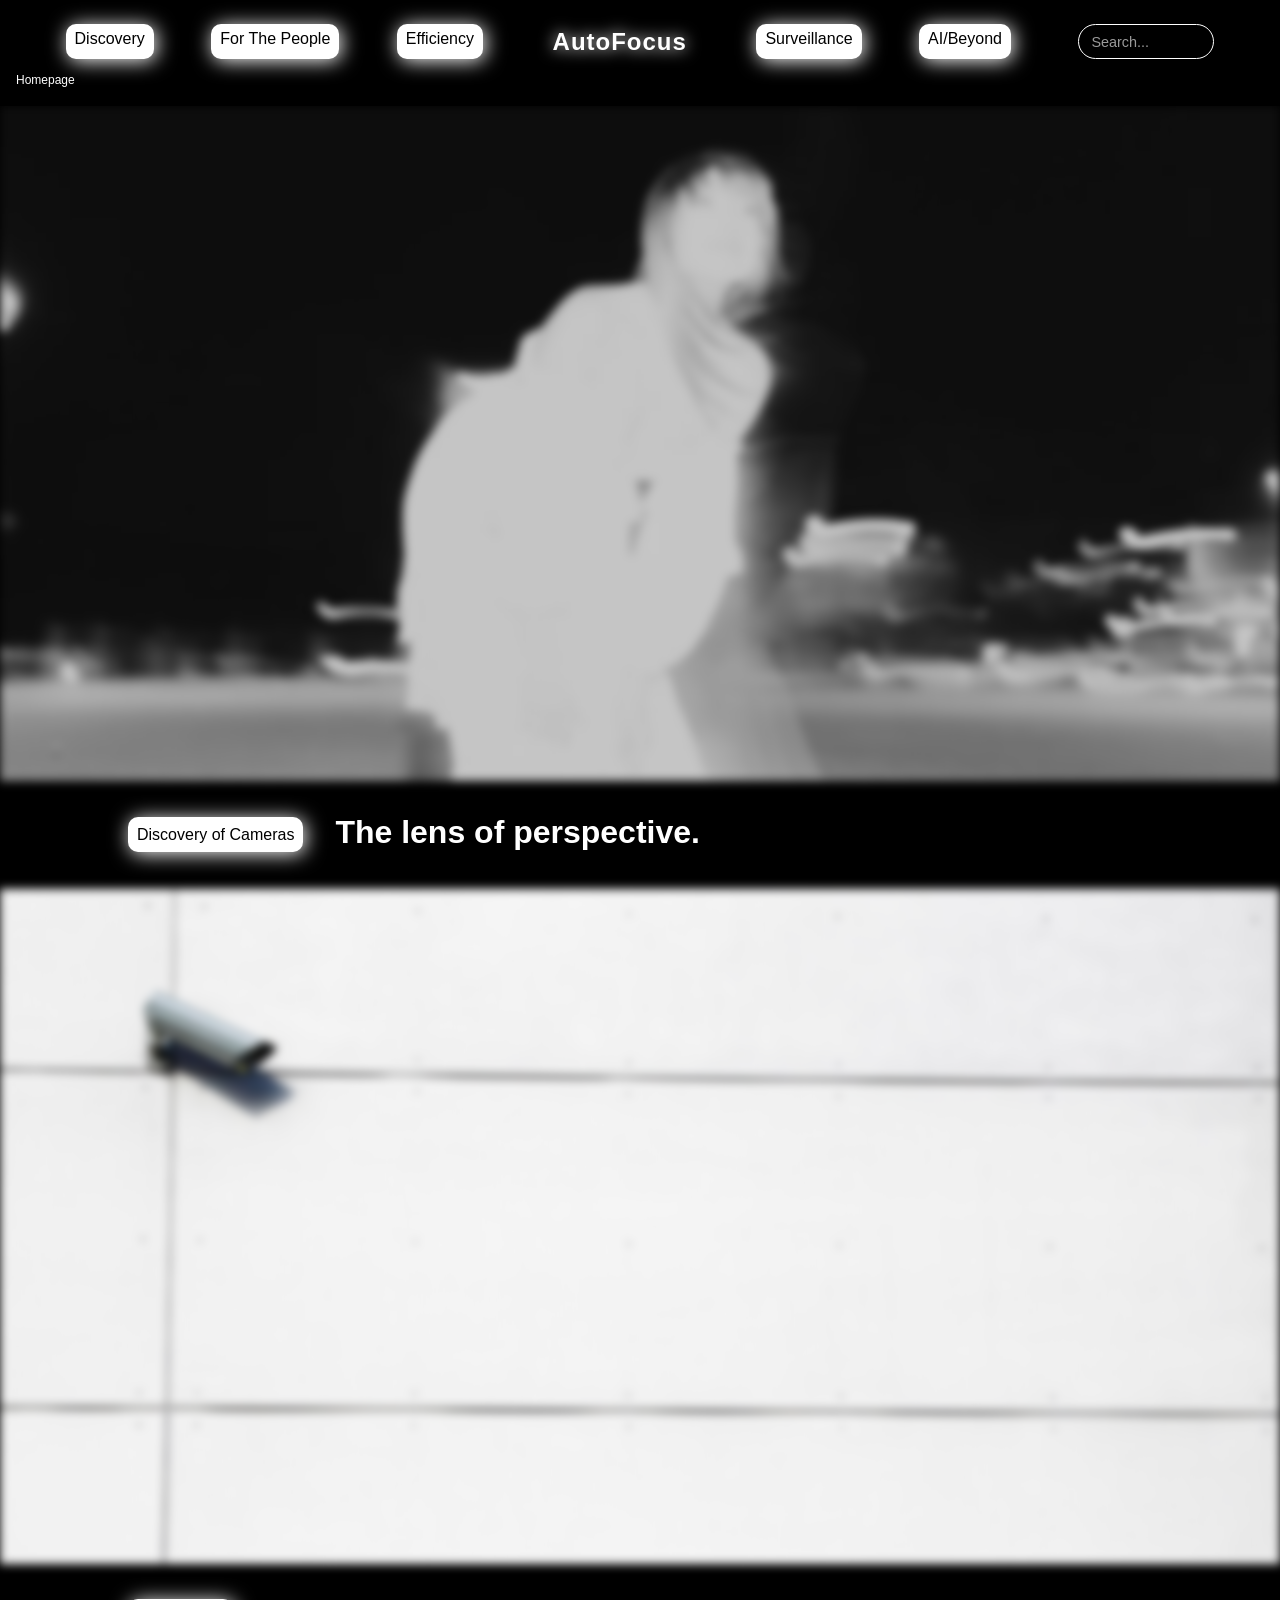
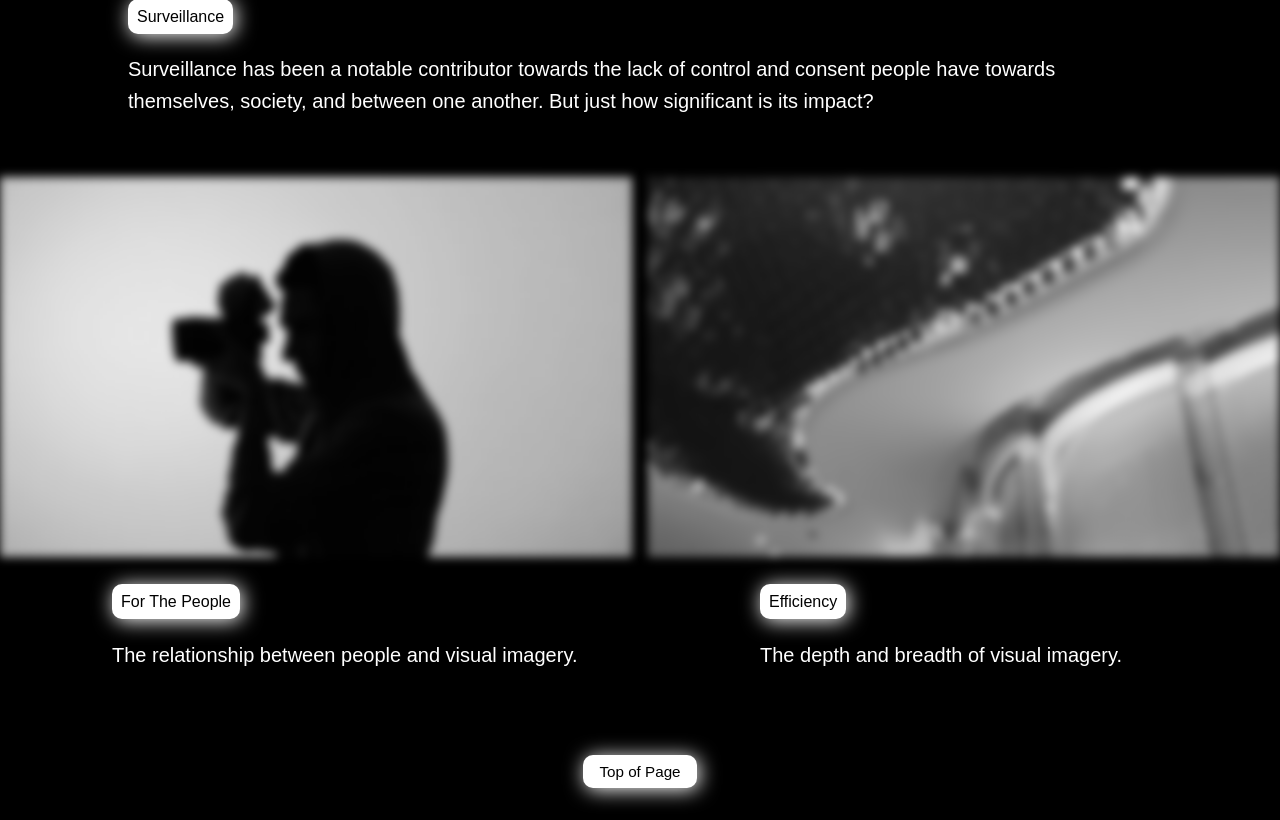
<file: index.html>
<!DOCTYPE html>
<html lang="en">
<head>
    <meta charset="UTF-8">
    <meta name="viewport" content="width=device-width, initial-scale=1.0">
    <meta http-equiv="X-UA-Compatible" content="ie=edge">
    <title>AutoFocus</title>
    <link rel="stylesheet" href="css/style.css">
    <!-- <link rel="stylesheet" href="/css/style.css"> -->

</head>

<!-- this is how you write a comment describing your code in HTML. the body section is for all content that is visible. Keep it here! Semantic structure is just as important as syntax. -->
<body>
<!-- navigation bar for buttons -->
    <header class = "header-sticky">
        <nav class = "main-nav">
            <a href="discovery.html">Discovery</a>
            <a href="ftp.html">For The People</a>
            <a href="efficiency.html">Efficiency</a>
            <a href="index.html" class="logo">AutoFocus</a>
            <a href="surveillance.html">Surveillance</a>
            <a href="ai-beyond.html">AI/Beyond</a>
            <!-- <a href="search.html">Search</a>-->
            <!-- add search function (https://www.w3schools.com/howto/howto_js_filter_lists.asp) -->
            <input
                type="text"
                id="navSearch"
                placeholder="Search..."
                onkeydown="handleSearch(event)"
            />
        </nav>

<!-- adding the breadcrumbs -->
        <div class = "breadcrumb">
            Homepage
            <!-- <a href="index.html">Homepage</a> > Discovery -->
        </div>
    </header>

<img class="hero-img" src="images/cover-girl.jpg" alt="Motion blur photo of cover girl">
    
<div class="container hero-intro">
    <!-- <p>Question your perception.</p> -->
    <!-- <img src="images/eye.jpg"> -->

    <!-- adding "hero" function in order to get the homepage image to extend to the sides (https://www.w3schools.com/howto/howto_css_hero_image.asp)-->
    <!-- <img class="hero-img" src="images/eye.jpg" alt="Eye with lens"> -->
    <nav>
        <a href="discovery.html">Discovery of Cameras</a>
    </nav>

    <h3>The lens of perspective.</h3>
    <!-- <img class="hero-img" src="images/eye.jpg" alt="Eye with lens">
    <nav>
        <a href="discovery.html">Discovery</a>
    </nav>
    <p>Lorem ipsum dolor sit amet. Ut illum illo ut dolores ratione nam ducimus blanditiis vel veniam aspernatur. Ut alias accusamus in nihil veritatis non vero perspiciatis et laborum quas qui tempore quod.</p>

    <div class="bottom-row">
    <img src="images/eye.jpg" class="bottom-img" alt="placeholder">
    <img src="images/eye.jpg" class="bottom-img" alt="placeholder">  -->
</div>

    <img class="hero-img" src="images/surveillance-cam.jpg" alt="Surveillance camera">

    <div class="container">
        <nav>
            <a href="surveillance.html">Surveillance</a>
        </nav>
        <p>Surveillance has been a notable contributor towards the lack of control and consent people have towards themselves, society, and between one another. But just how significant is its impact?</p>
    </div>

    <div class="bottom-row">
        <div class="bottom-item">
            <img src="images/ftp.jpg" class="bottom-img" alt="Man taking photo via viewfinder">
            <nav><a href="ftp.html">For The People</a></nav>
            <p>The relationship between people and visual imagery.</p>
        </div>

        <div class="bottom-item">
            <img src="images/efficiency.jpg" class="bottom-img" alt="Futurism/abstract for visual culture">
            <nav><a href="efficiency.html">Efficiency</a></nav>
            <p>The depth and breadth of visual imagery.</p>
        </div>
    </div>
    <!-- <div class="container home-container">
        <nav>
            <a href="index.html">Home</a>
        </nav>   
    </div> -->

<!-- <a href="#trouble">The trouble with HTML and CSS</a> -->

<!-- bottom page buttons -->
<div class="page-nav">
    <!-- <a href="previous-page.html" class="page-prev">Previous</a> -->
    <button onclick="topFunction()" class="page-home" id="toTopBtn"> <!-- adding a back to top function (https://www.w3schools.com/howto/howto_js_scroll_to_top.asp) -->
    Top of Page
    </button>
    <!-- <a href="next-page.html" class="page-next">Next</a> -->
</div>

<!-- search button functionality (https://www.w3schools.com/howto/howto_css_searchbar.asp) -->
<script>
function handleSearch(e) {
  if (e.key === "Enter") {
    const query = e.target.value.toLowerCase().trim();

    const pages = { //list all possible common/related entries
      "home": "index.html",
      "autofocus": "index.html",
      "discovery": "discovery.html",
      "for the people": "ftp.html",
      "people": "ftp.html",
      "ftp": "ftp.html",
      "efficiency": "efficiency.html",
      "surveillance": "surveillance.html",
      "ai": "ai-beyond.html",
      "ai/beyond": "ai-beyond.html",
      "beyond": "ai-beyond.html"
    };

    if (pages[query]) {
      window.location.href = pages[query];
    } else {
      alert("Typo? Don't think this page exists :/ Please try again!");
    }
  }
}
</script>

<!-- back to top button functionality (https://www.w3schools.com/howto/howto_js_scroll_to_top.asp)-->
 <script>
  // button itself
  const toTopBtn = document.getElementById("toTopBtn");

  // make the button visible after scrolling down
  window.onscroll = function () {
    if (document.body.scrollTop > 300 || document.documentElement.scrollTop > 300) {
      toTopBtn.style.display = "inline-block";
    } else {
      toTopBtn.style.display = "inline-block"; 
    }
  };

  // going back to top
  function topFunction() {
    window.scrollTo({
      top: 0,
      behavior: "smooth"
    });
  }
</script>

<script src="fade.js"></script>

</body>
</html>
</file>
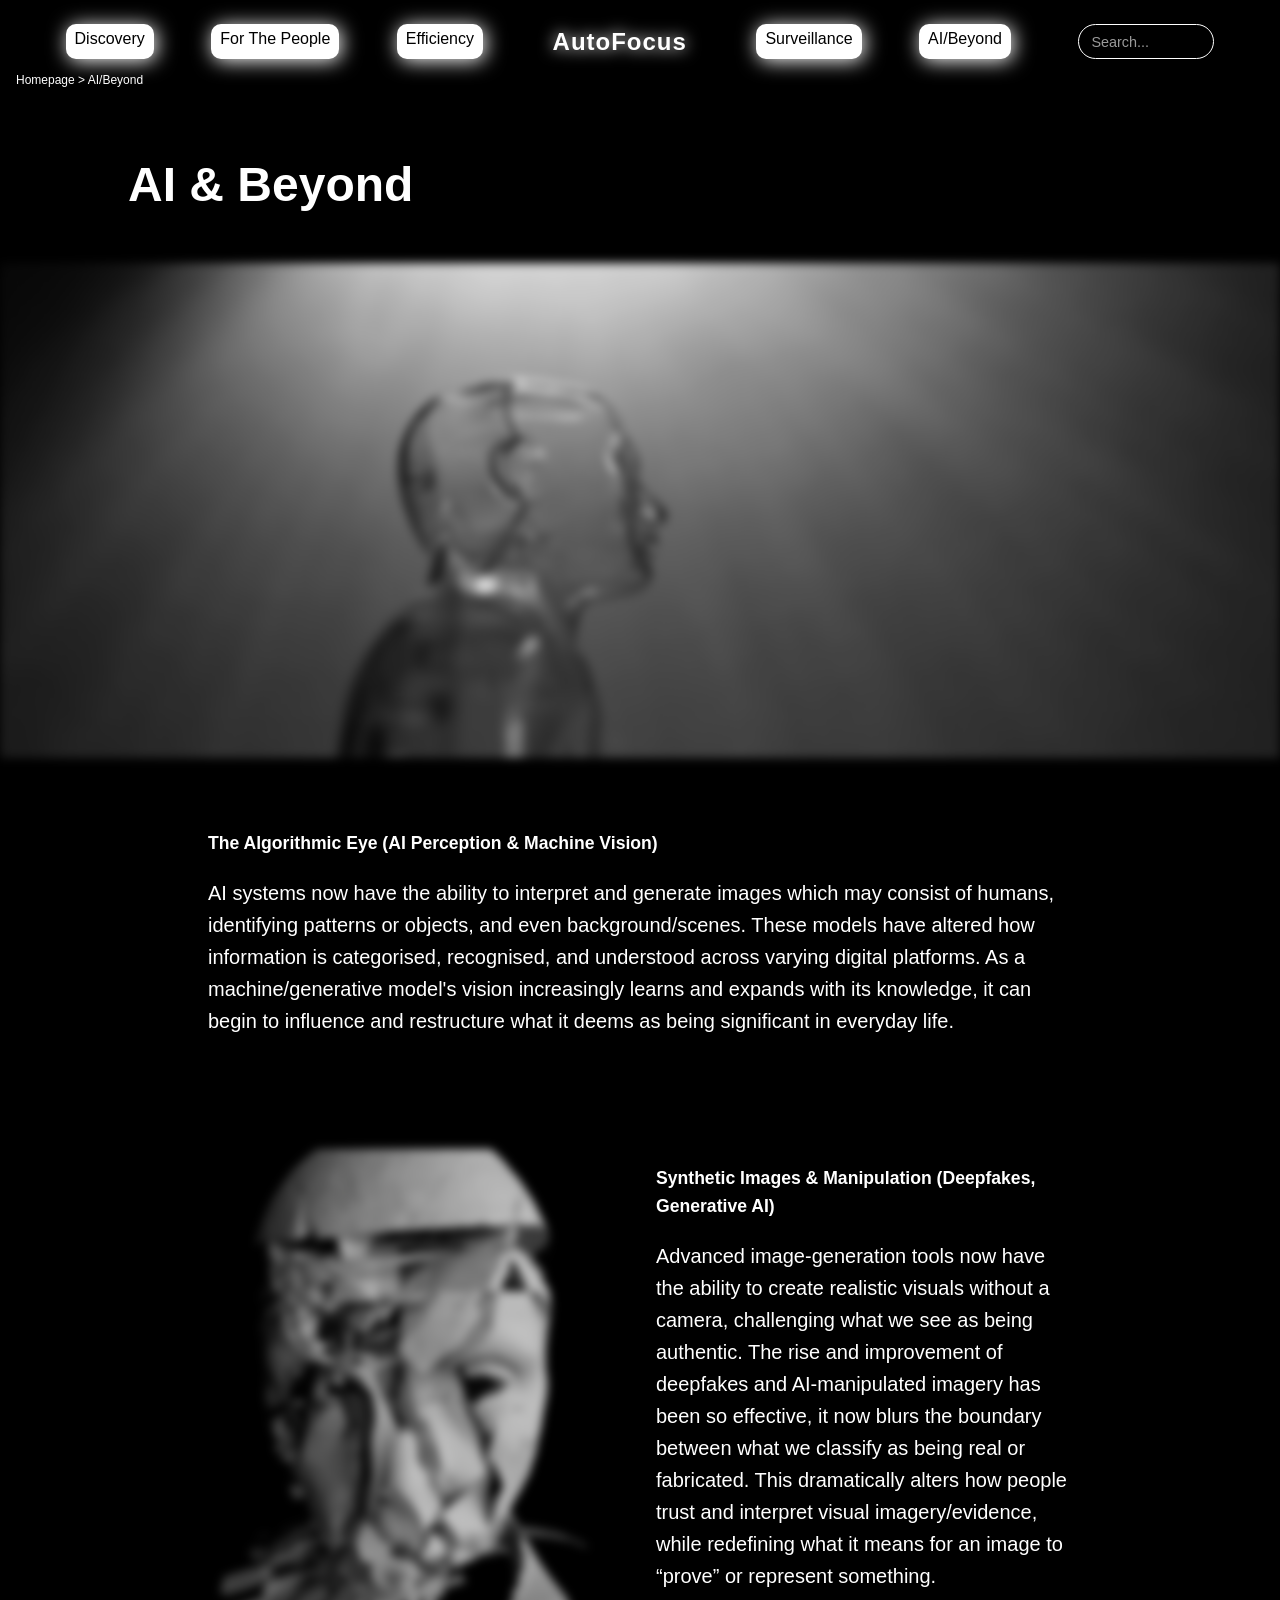
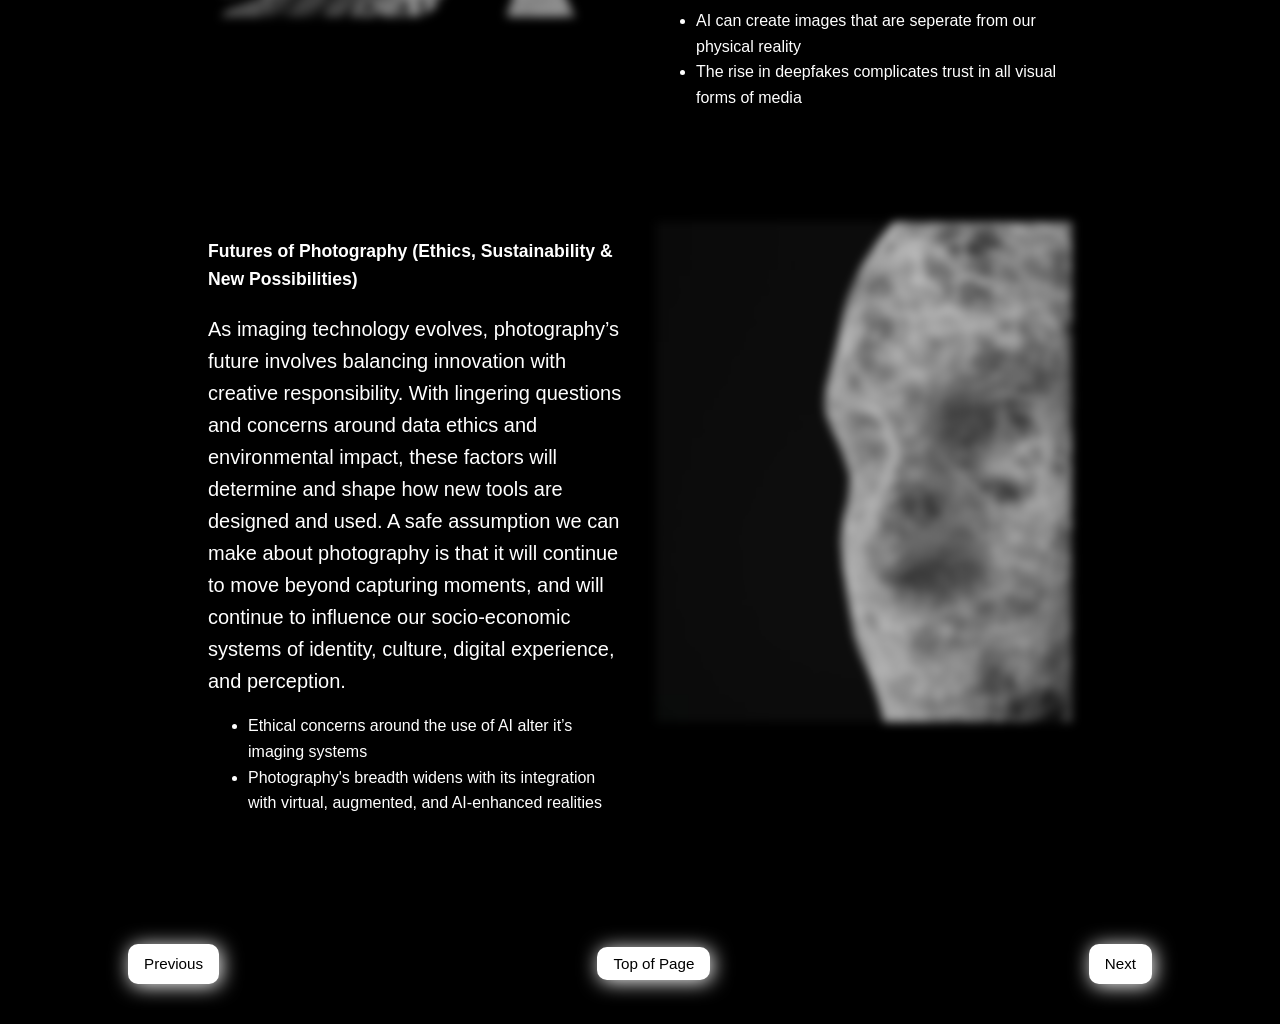
<file: ai-beyond.html>
<!DOCTYPE html>
<html lang="en">
<head>
    <meta charset="UTF-8">
    <meta name="viewport" content="width=device-width, initial-scale=1.0">
    <meta http-equiv="X-UA-Compatible" content="ie=edge">
    <title>AutoFocus -> AI/Beyond</title>
    <link rel="stylesheet" href="css/style.css">
</head>

<!-- this is how you write a comment describing your code in HTML. the body section is for all content that is visible. Keep it here! Semantic structure is just as important as syntax. -->
<body>
    <!-- navigation bar for buttons -->
    <header class = "header-sticky">
        <nav class = "main-nav">
            <a href="discovery.html">Discovery</a>
            <a href="ftp.html">For The People</a>
            <a href="efficiency.html">Efficiency</a>
            <a href="index.html" class="logo">AutoFocus</a>
            <a href="surveillance.html">Surveillance</a>
            <a href="ai-beyond.html">AI/Beyond</a>
            <!-- <a href="search.html">Search</a> -->
            <!-- add search function (https://www.w3schools.com/howto/howto_js_filter_lists.asp) -->
            <input
                type="text"
                id="navSearch"
                placeholder="Search..."
                onkeydown="handleSearch(event)"
            />
        </nav>

<!-- adding the breadcrumbs -->
        <div class = "breadcrumb">
            <a href="index.html">Homepage</a> > AI/Beyond
        </div>
    </header>

<div class="container">

    <h1>AI & Beyond</h1>
    <!-- <h2>Home -> For The People</h2> -->
    <!-- <h3>Subpages -> About</h3> -->
	<!-- <p>Welcome to AutoFocus</p> -->
</div>

<!-- hero image front cover -->
<img src="images/ai.jpg"
     alt="AI representation"
     class="hero-image ai-beyond-hero">

<div class="container">

    <!-- first section -->
    <section class="discovery-section">
        <h2 class="discovery-heading">The Algorithmic Eye (AI Perception & Machine Vision)</h2>

        <p>
        AI systems now have the ability to interpret and generate images which may consist of humans, identifying patterns or objects, and even background/scenes. These models have altered how information is categorised, recognised, and understood across varying digital platforms. As a machine/generative model's vision increasingly learns and expands with its knowledge, it can begin to influence and restructure what it deems as being significant in everyday life.
        </p>
    </section>

    <!-- second section - midway-->
    <section class="discovery-section discovery-grid">

        <div class="discovery-left">
            <img src="images/ai-gen.jpg"
                 alt="AI image manipulation"
                 class="discovery-img">
        </div>

        <div class="discovery-right">
            <h2 class="discovery-heading">Synthetic Images & Manipulation (Deepfakes, Generative AI)</h2>

            <p>
            Advanced image-generation tools now have the ability to create realistic visuals without a camera, challenging what we see as being authentic. The rise and improvement of deepfakes and AI-manipulated imagery has been so effective, it now blurs the boundary between what we classify as being real or fabricated. This dramatically alters how people trust and interpret visual imagery/evidence, while redefining what it means for an image to “prove” or represent something.
            </p>
            <ul class="ai-beyond-list">
            <li>AI can create images that are seperate from our physical reality</li>
            <li>The rise in deepfakes complicates trust in all visual forms of media</li>
            </ul>
        </div>

    </section>

    <!-- third section - bottom half (remember to remove timeline) -->
    <section class="discovery-section discovery-bottom">

        <div class="discovery-bottom-left">
            <h2 class="discovery-heading">Futures of Photography (Ethics, Sustainability & New Possibilities)</h2>

            <p>
            As imaging technology evolves, photography’s future involves balancing innovation with creative responsibility. With lingering questions and concerns around data ethics and environmental impact, these factors will determine and shape how new tools are designed and used. A safe assumption we can make about photography is that it will continue to move beyond capturing moments, and will continue to influence our socio-economic systems of identity, culture, digital experience, and perception.
            </p>

            <ul class="ai-beyond-list">
                <li>Ethical concerns around the use of AI alter it’s imaging systems</li>
                <li>Photography's breadth widens with its integration with virtual, augmented, and AI-enhanced realities</li>
            </ul>
        </div>

        <div class="discovery-bottom-right">
            <img src="images/ai-more.jpg"
                 alt="AI future"
                 class="discovery-img crop-img">
        </div>

    </section>

    <!-- bottom page button -->
    <!-- <nav class="home-nav">
        <a href="index.html" class="home-button">Home</a>
    </nav> -->

<!-- bottom page buttons -->
<div class="page-nav">
    <a href="surveillance.html" class="page-prev">Previous</a>
    <!-- <a href="index.html" class="page-home">Home</a> -->
    <button onclick="topFunction()" class="page-home" id="toTopBtn"> <!-- adding a back to top function (https://www.w3schools.com/howto/howto_js_scroll_to_top.asp) -->
    Top of Page
    </button>
    <a href="discovery.html" class="page-next">Next</a>
</div>

</div>

<!-- search button functionality (https://www.w3schools.com/howto/howto_css_searchbar.asp) -->
<script>
function handleSearch(e) {
  if (e.key === "Enter") {
    const query = e.target.value.toLowerCase().trim();

    const pages = { //list all possible common/related entries
      "home": "index.html",
      "autofocus": "index.html",
      "discovery": "discovery.html",
      "for the people": "ftp.html",
      "people": "ftp.html",
      "ftp": "ftp.html",
      "efficiency": "efficiency.html",
      "surveillance": "surveillance.html",
      "ai": "ai-beyond.html",
      "ai/beyond": "ai-beyond.html",
      "beyond": "ai-beyond.html"
    };

    if (pages[query]) {
      window.location.href = pages[query];
    } else {
      alert("Typo? Don't think this page exists :/ Please try again!");
    }
  }
}
</script>

<!-- back to top button functionality (https://www.w3schools.com/howto/howto_js_scroll_to_top.asp)-->
 <script>
  // button itself
  const toTopBtn = document.getElementById("toTopBtn");

  // make the button visible after scrolling down
  window.onscroll = function () {
    if (document.body.scrollTop > 300 || document.documentElement.scrollTop > 300) {
      toTopBtn.style.display = "inline-block";
    } else {
      toTopBtn.style.display = "inline-block"; 
    }
  };

  // going back to top
  function topFunction() {
    window.scrollTo({
      top: 0,
      behavior: "smooth"
    });
  }
</script>

<script src="fade.js"></script>

</body>
</html>


<!-- Images used (copyright free & free use)
https://unsplash.com/photos/blurred-person-glows-at-night-in-city-lights-IBz6tZzp_C4
https://pixabay.com/photos/camera-monitoring-minimal-1723546/
https://www.pexels.com/photo/person-using-camera-1759530/
https://pixabay.com/photos/old-camera-camera-photo-camera-old-2878616/
https://pixabay.com/photos/camera-photography-kodak-6917211/
https://pixabay.com/photos/camera-photograph-camera-in-a-camera-2430047/
https://unsplash.com/photos/a-black-and-white-photo-of-a-womans-face-maJkZZPt31c
https://unsplash.com/photos/surveillance-camera-scans-and-identifies-people-adYA8qjXkT4
https://unsplash.com/photos/woman-in-gray-coat-standing-in-front-of-black-and-white-wall-OcVLsDcTPBc
https://unsplash.com/photos/a-black-and-white-photo-of-a-bunch-of-hair-dryers-38-XlBv5b8k
https://www.pexels.com/photo/black-dslr-camera-in-close-up-photography-9992338/
https://www.pexels.com/photo/white-smartphone-in-close-up-photography-9992435/
https://www.pexels.com/photo/people-holding-their-phones-3184435/
https://www.pexels.com/photo/clear-mannequin-on-dark-blue-background-8386365/
https://unsplash.com/photos/a-black-and-white-photo-of-a-mans-face-covered-in-torn-paper-xWGoK1tqxyo
https://unsplash.com/photos/a-black-and-white-photo-of-a-human-head-q2vqrjT21p0

Articles referenced:
Newhall, Beaumont. The History of Photography: From 1839 to the Present. Museum of Modern Art, 1982.
Sekula, Allan. “The Body and the Archive.” October, vol. 39, 1986, pp. 3–64.
Sontag, Susan. On Photography. Farrar, Straus and Giroux, 1977.
Goldberg, Vicki. The Power of Photography. Abbeville Press, 1991.
Rieger, O. Yale. “The Evolution of Digital Imaging.” Journal of Imaging Science and Technology, 2000.
Manovich, Lev. “Understanding Digital Photography.” In The Language of New Media. MIT Press, 2001. -->
</file>
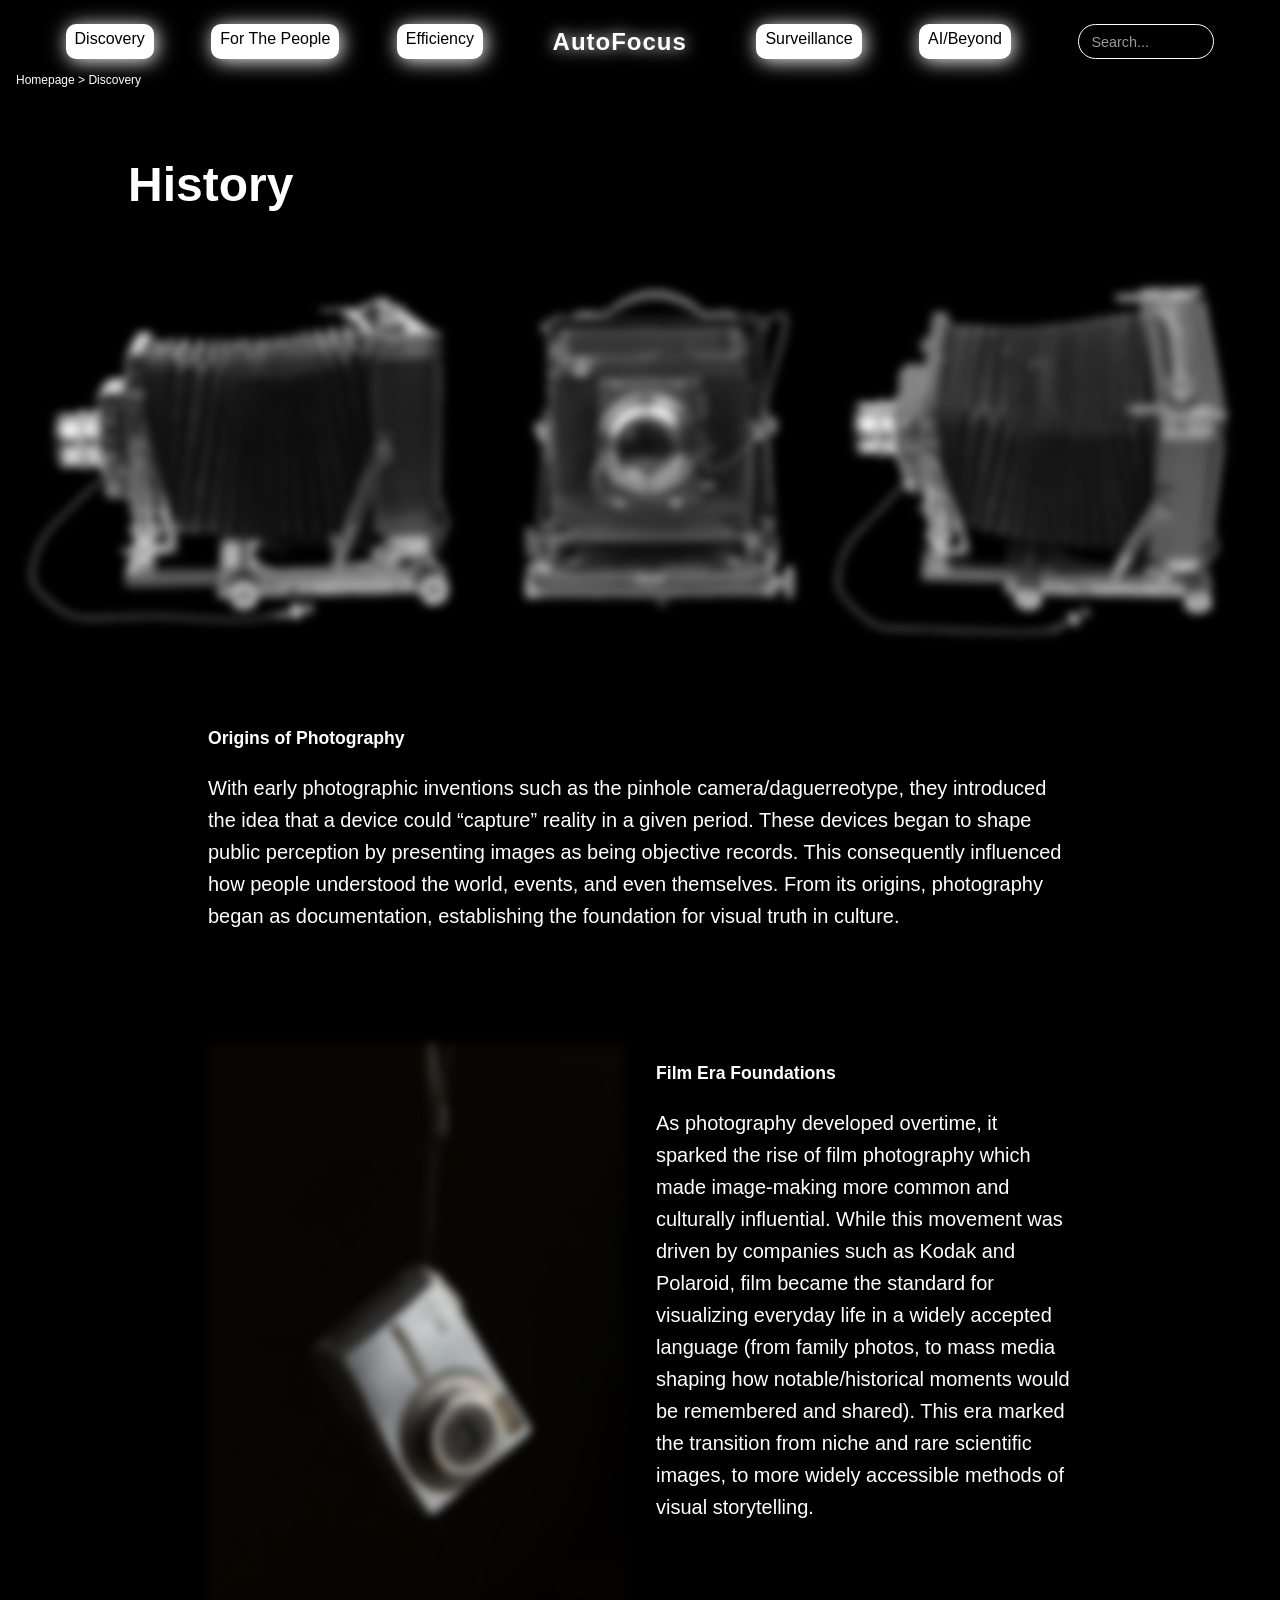
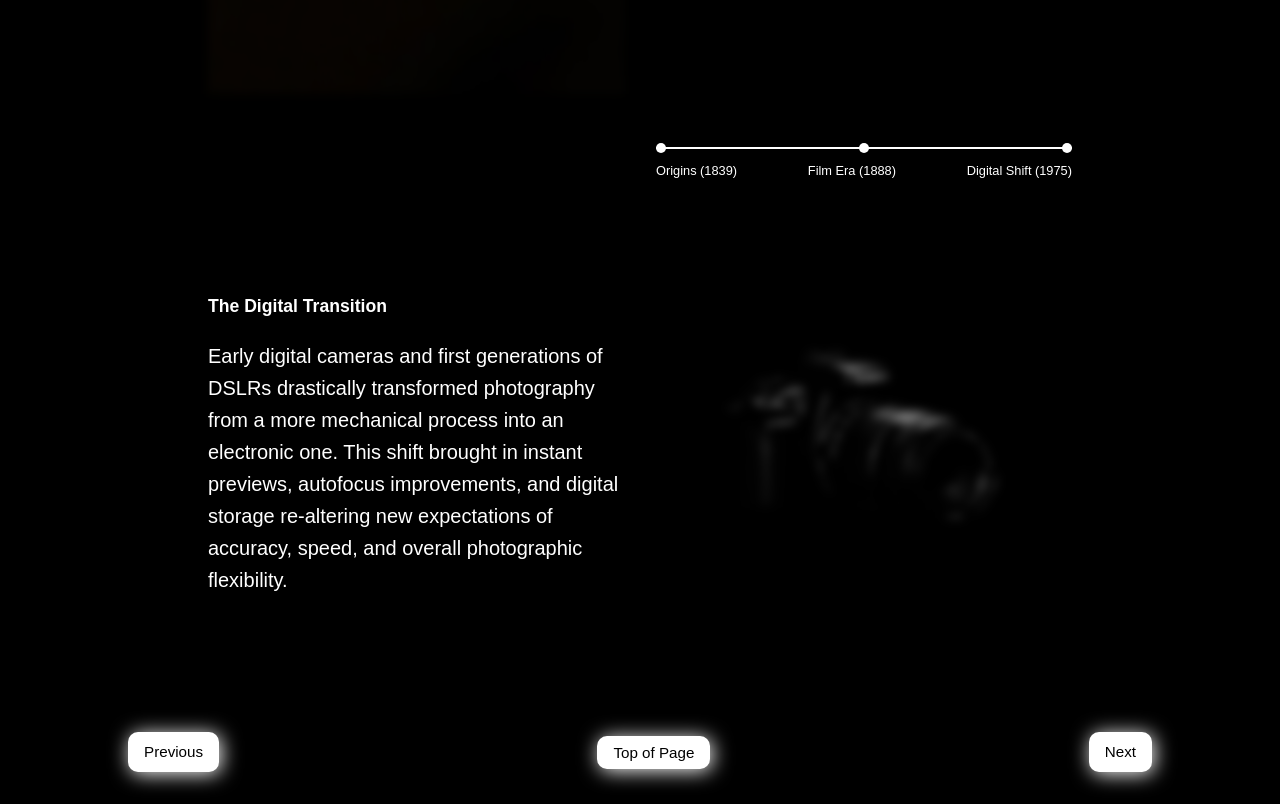
<file: discovery.html>
<!DOCTYPE html>
<html lang="en">
<head>
    <meta charset="UTF-8">
    <meta name="viewport" content="width=device-width, initial-scale=1.0">
    <meta http-equiv="X-UA-Compatible" content="ie=edge">
    <title>AutoFocus -> Discovery</title>
    <link rel="stylesheet" href="css/style.css">
</head>

<!-- this is how you write a comment describing your code in HTML. the body section is for all content that is visible. Keep it here! Semantic structure is just as important as syntax. -->
<body>
    <!-- navigation bar for buttons -->
    <header class = "header-sticky">
        <nav class = "main-nav">
            <a href="discovery.html">Discovery</a>
            <a href="ftp.html">For The People</a>
            <a href="efficiency.html">Efficiency</a>
            <a href="index.html" class="logo">AutoFocus</a>
            <a href="surveillance.html">Surveillance</a>
            <a href="ai-beyond.html">AI/Beyond</a>
            <!-- <a href="search.html">Search</a> -->

            <!-- add search function (https://www.w3schools.com/howto/howto_js_filter_lists.asp) -->
            <input
                type="text"
                id="navSearch"
                placeholder="Search..."
                onkeydown="handleSearch(event)"
            />
        </nav>

<!-- adding the breadcrumbs -->
        <div class = "breadcrumb">
            <a href="index.html">Homepage</a> > Discovery
        </div>
    </header>

<div class="container">

    <h1>History</h1>
    <!-- <h2>Home -> Discovery</h2> -->
    <!-- <h3>Subpages -> Discovery</h3> -->
	<!-- <p>Welcome to AutoFocus</p> -->
    
    <img src="images/pinhole-cam.png"
    alt = "Pinhole camera close up"
    class = "hero-image discovery-hero">

    <section class="discovery-section">
        <h2 class="discovery-heading">Origins of Photography</h2>

        <!-- <h3 class="discovery-heading">Caption: Lorem Ipsum Dolor</h3> -->

        <p>
        With early photographic inventions such as the pinhole camera/daguerreotype, they introduced the idea that a device could “capture” reality in a given period. These devices began to shape public perception by presenting images as being objective records. This consequently influenced how people understood the world, events, and even themselves. From its origins, photography began as documentation, establishing the foundation for visual truth in culture.
        </p>
    </section>

    <!-- mid-section below main landing view-->
    <section class="discovery-section discovery-grid">

        <!-- left half -->
        <div class="discovery-left">
            <img src="images/hanging-cam.jpg"
                alt="Hanging camera"
                class="discovery-img">
        </div>
<!-- 
            <h3 class="discovery-heading">Caption: Lorem Ipsum Dolor</h3>

            <p>
                Lorem ipsum dolor sit amet, consectetur adipisicing elit, sed do eiusmod tempor incididunt ut
                labore et dolore magna aliqua.
            </p>

            <ul class="discovery-list">
                <li>Ut enim ad minim veniam, quis nostrud exercitation ullamco laboris nisi ut aliquip ex ea
                    commodo consequat
                </li>
                <li>Duis aute irure dolor in reprehenderit in voluptate velit esse cillum dolore eu fugiat nulla
                    pariatur
                </li>
                <li>Excepteur sint occaecat cupidatat non proident, sunt in culpa qui officia deserunt mollit anim
                    id est laborum
                </li>
            </ul>
        </div> -->

        <!-- right half -->
        <div class="discovery-right">
            <h2 class="discovery-heading">Film Era Foundations</h2>

            <p>
            As photography developed overtime, it sparked the rise of film photography which made image-making more common and culturally influential. While this movement was driven by companies such as Kodak and Polaroid, film became the standard for visualizing everyday life in a widely accepted language (from family photos, to mass media shaping how notable/historical moments would be remembered and shared). This era marked the transition from niche and rare scientific images, to more widely accessible methods of visual storytelling.
            </p>

            <!-- making a list (https://www.w3schools.com/tags/tag_li.asp) -->
            <!-- <ul class="discovery-list"> 
                <li>Ut enim ad minim veniam, quis nostrud exercitation ullamco laboris nisi ut aliquip ex ea
                    commodo consequat
                </li>
                <li>Duis aute irure dolor in reprehenderit in voluptate velit esse cillum dolore eu fugiat nulla
                    pariatur
                </li>
                <li>Excepteur sint occaecat cupidatat non proident, sunt in culpa qui officia deserunt mollit anim
                    id est laborum
                </li>
            </ul> -->
<!--             
            <img src="images/eye.jpg"
                 alt="eye lens camera"
                 class="discovery-img discovery-img-small"> -->

            <!-- timeline (https://www.w3schools.com/howto/howto_css_timeline.asp)-->
            <div class="discovery-timeline">
                <div class="discovery-timeline-line">
                    <span class="dot dot-left"></span>
                    <span class="dot dot-mid"></span>
                    <span class="dot dot-right"></span>
                </div>
                <div class="discovery-timeline-labels">
                    <span>Origins (1839)</span>
                    <span>Film Era (1888)</span>
                    <span>Digital Shift (1975)</span>
                </div>
            </div>
        </div>
    </section>

    <!-- bottom section -->
    <section class="discovery-section discovery-bottom">
        <div class="discovery-bottom-left">
            <h2 class="discovery-heading">The Digital Transition</h2>

            <p>
            Early digital cameras and first generations of DSLRs drastically transformed photography from a more mechanical process into an electronic one. This shift brought in instant previews, autofocus improvements, and digital storage re-altering new expectations of accuracy, speed, and overall photographic flexibility.
            </p>

            <!-- <ul class="discovery-list">
                <li>Use animi ab minima veniam</li>
                <li>Odio sit amet dolore magna aliqua</li>
                <li>Et dolore magna aliqua</li>
            </ul> -->
        </div>

        <div class="discovery-bottom-right">
            <img src="images/new-cam.jpg"
                 alt="New camera"
                 class="discovery-img">
        </div>
    </section>
<!-- 
    <nav class="home-nav">
        <a href="index.html" class="home-button">Home</a>
    </nav> -->

</main>

</body>
</html>
    <!-- <nav>
        <a href="index.html">Home</a>
    </nav>     -->
</div>

<!-- bottom page buttons -->
<div class="page-nav">
    <a href="ai-beyond.html" class="page-prev">Previous</a>
    <!-- <a href="index.html" class="page-home">Home</a> -->
    <button onclick="topFunction()" class="page-home" id="toTopBtn"> <!-- adding a back to top function (https://www.w3schools.com/howto/howto_js_scroll_to_top.asp) -->
    Top of Page
    </button>
    <a href="ftp.html" class="page-next">Next</a>
</div>

<!-- search button functionality (https://www.w3schools.com/howto/howto_css_searchbar.asp) -->
<script>
function handleSearch(e) {
  if (e.key === "Enter") {
    const query = e.target.value.toLowerCase().trim();

    const pages = { //list all possible common/related entries
      "home": "index.html",
      "autofocus": "index.html",
      "discovery": "discovery.html",
      "for the people": "ftp.html",
      "people": "ftp.html",
      "ftp": "ftp.html",
      "efficiency": "efficiency.html",
      "surveillance": "surveillance.html",
      "ai": "ai-beyond.html",
      "ai/beyond": "ai-beyond.html",
      "beyond": "ai-beyond.html"
    };

    if (pages[query]) {
      window.location.href = pages[query];
    } else {
      alert("Typo? Don't think this page exists :/ Please try again!");
    }
  }
}
</script>

<!-- back to top button functionality (https://www.w3schools.com/howto/howto_js_scroll_to_top.asp)-->
 <script>
  // button itself
  const toTopBtn = document.getElementById("toTopBtn");

  // make the button visible after scrolling down
  window.onscroll = function () {
    if (document.body.scrollTop > 300 || document.documentElement.scrollTop > 300) {
      toTopBtn.style.display = "inline-block";
    } else {
      toTopBtn.style.display = "inline-block"; 
    }
  };

  // going back to top
  function topFunction() {
    window.scrollTo({
      top: 0,
      behavior: "smooth"
    });
  }
</script>

<script src="fade.js"></script>

</body>
</html>

<!-- Images used (copyright free & free use)
https://unsplash.com/photos/blurred-person-glows-at-night-in-city-lights-IBz6tZzp_C4
https://pixabay.com/photos/camera-monitoring-minimal-1723546/
https://www.pexels.com/photo/person-using-camera-1759530/
https://pixabay.com/photos/old-camera-camera-photo-camera-old-2878616/
https://pixabay.com/photos/camera-photography-kodak-6917211/
https://pixabay.com/photos/camera-photograph-camera-in-a-camera-2430047/
https://unsplash.com/photos/a-black-and-white-photo-of-a-womans-face-maJkZZPt31c
https://unsplash.com/photos/surveillance-camera-scans-and-identifies-people-adYA8qjXkT4
https://unsplash.com/photos/woman-in-gray-coat-standing-in-front-of-black-and-white-wall-OcVLsDcTPBc
https://unsplash.com/photos/a-black-and-white-photo-of-a-bunch-of-hair-dryers-38-XlBv5b8k
https://www.pexels.com/photo/black-dslr-camera-in-close-up-photography-9992338/
https://www.pexels.com/photo/white-smartphone-in-close-up-photography-9992435/
https://www.pexels.com/photo/people-holding-their-phones-3184435/
https://www.pexels.com/photo/clear-mannequin-on-dark-blue-background-8386365/
https://unsplash.com/photos/a-black-and-white-photo-of-a-mans-face-covered-in-torn-paper-xWGoK1tqxyo
https://unsplash.com/photos/a-black-and-white-photo-of-a-human-head-q2vqrjT21p0

Articles referenced:
Newhall, Beaumont. The History of Photography: From 1839 to the Present. Museum of Modern Art, 1982.
Sekula, Allan. “The Body and the Archive.” October, vol. 39, 1986, pp. 3–64.
Sontag, Susan. On Photography. Farrar, Straus and Giroux, 1977.
Goldberg, Vicki. The Power of Photography. Abbeville Press, 1991.
Rieger, O. Yale. “The Evolution of Digital Imaging.” Journal of Imaging Science and Technology, 2000.
Manovich, Lev. “Understanding Digital Photography.” In The Language of New Media. MIT Press, 2001. -->
</file>
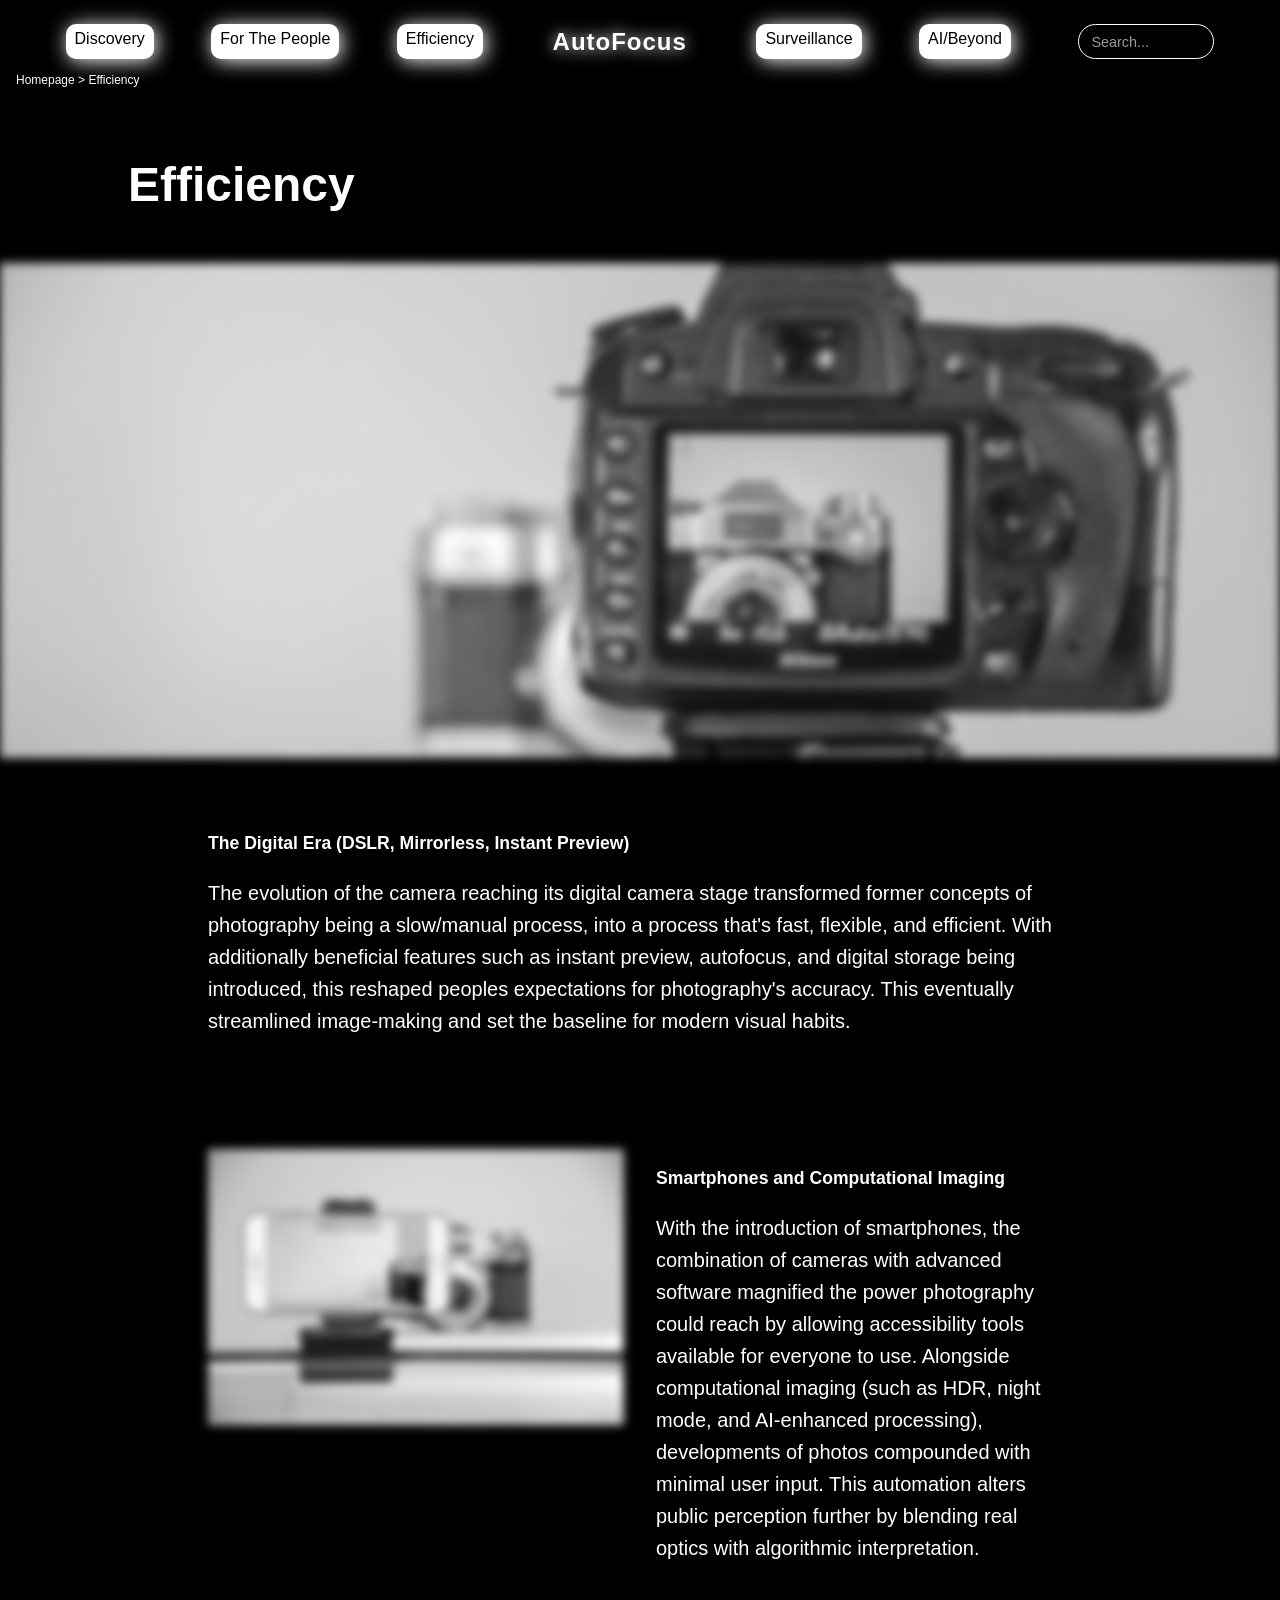
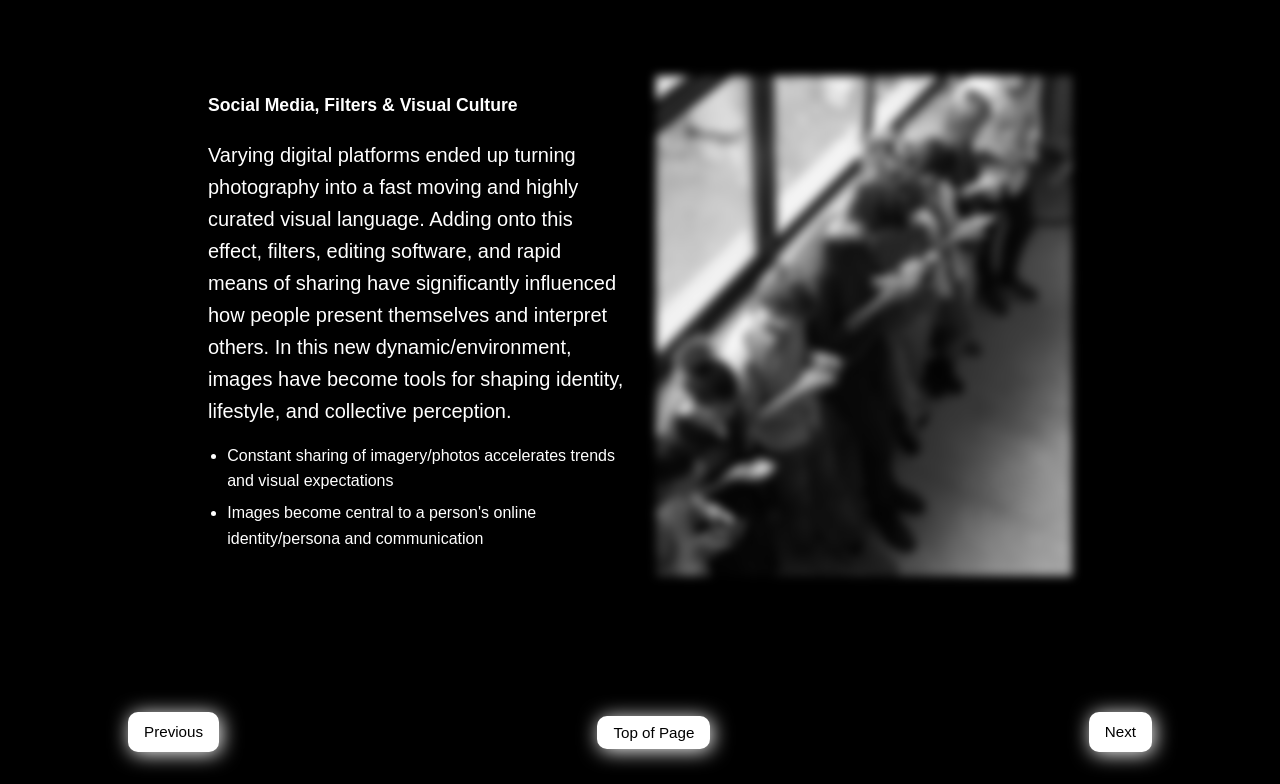
<file: efficiency.html>
<!DOCTYPE html>
<html lang="en">
<head>
    <meta charset="UTF-8">
    <meta name="viewport" content="width=device-width, initial-scale=1.0">
    <meta http-equiv="X-UA-Compatible" content="ie=edge">
    <title>AutoFocus -> Efficiency</title>
    <link rel="stylesheet" href="css/style.css">
</head>

<!-- this is how you write a comment describing your code in HTML. the body section is for all content that is visible. Keep it here! Semantic structure is just as important as syntax. -->
<body>
    <!-- navigation bar for buttons -->
    <header class = "header-sticky">
        <nav class = "main-nav">
            <a href="discovery.html">Discovery</a>
            <a href="ftp.html">For The People</a>
            <a href="efficiency.html">Efficiency</a>
            <a href="index.html" class="logo">AutoFocus</a>
            <a href="surveillance.html">Surveillance</a>
            <a href="ai-beyond.html">AI/Beyond</a>
            <!-- <a href="search.html">Search</a> -->
            <!-- add search function (https://www.w3schools.com/howto/howto_js_filter_lists.asp) -->
            <input
                type="text"
                id="navSearch"
                placeholder="Search..."
                onkeydown="handleSearch(event)"
            />
        </nav>

<!-- adding the breadcrumbs -->
        <div class = "breadcrumb">
            <a href="index.html">Homepage</a> > Efficiency
        </div>
    </header>

<div class="container">

    <h1>Efficiency</h1>
    <!-- <h2>Home -> For The People</h2> -->
    <!-- <h3>Subpages -> About</h3> -->
	<!-- <p>Welcome to AutoFocus</p> -->
</div>

<img src="images/cam-preview.jpg"
    alt="Camera screen instant preview"
    class="hero-image efficiency-hero">

<div class="container">

    <!-- <h1>Efficiency</h1> -->
    <!-- <h2>Home -> Efficiency</h2> -->
    <!-- <h3>Subpages -> About</h3> -->
	<!-- <p>Welcome to AutoFocus</p> -->

    <!-- first section -->
    <section class="discovery-section">
        <h2 class="discovery-heading">The Digital Era (DSLR, Mirrorless, Instant Preview)</h2>

        <p>
        The evolution of the camera reaching its digital camera stage transformed former concepts of photography being a slow/manual process, into a process that's fast, flexible, and efficient. With additionally beneficial features such as instant preview, autofocus, and digital storage being introduced, this reshaped peoples expectations for photography's accuracy. This eventually streamlined image-making and set the baseline for modern visual habits.
        </p>
    </section>

    <!-- second section (image left, text right) -->
    <section class="discovery-section discovery-grid">

        <div class="discovery-left">
            <img src="images/iphone-cam.jpg"
                 alt="iPhone camera"
                 class="discovery-img">
        </div>

        <div class="discovery-right">
            <h2 class="discovery-heading">Smartphones and Computational Imaging</h2>

            <p>
            With the introduction of smartphones, the combination of cameras with advanced software magnified the power photography could reach by allowing accessibility tools available for everyone to use. Alongside computational imaging (such as HDR, night mode, and AI-enhanced processing), developments of photos compounded with minimal user input. This automation alters public perception further by blending real optics with algorithmic interpretation.
            </p>
        </div>
    </section>

    <!-- third section (flip the old layout) -->
    <section class="discovery-section discovery-bottom">

        <div class="discovery-bottom-left">
            <h2 class="discovery-heading">Social Media, Filters & Visual Culture</h2>

            <p>
            Varying digital platforms ended up turning photography into a fast moving and highly curated visual language. Adding onto this effect, filters, editing software, and rapid means of sharing have significantly influenced how people present themselves and interpret others. In this new dynamic/environment, images have become tools for shaping identity, lifestyle, and collective perception.
            </p>

            <ul class="discovery-list">
                <li>Constant sharing of imagery/photos accelerates trends and visual expectations
                </li> 
                <li>Images become central to a person's online identity/persona and communication
                </li>
            </ul> 
        </div>

        <div class="discovery-bottom-right">
            <img src="images/social-media.jpg"
                 alt="Social media"
                 class="discovery-img crop-img">
        </div>
    </section>
<!-- 
    <nav class="home-nav">
        <a href="index.html" class="home-button">Home</a>
    </nav> -->

</div>

<!-- bottom page buttons -->
<div class="page-nav">
    <a href="ftp.html" class="page-prev">Previous</a>
    <!-- <a href="index.html" class="page-home">Home</a> -->
    <button onclick="topFunction()" class="page-home" id="toTopBtn"> <!-- adding a back to top function (https://www.w3schools.com/howto/howto_js_scroll_to_top.asp) -->
    Top of Page
    </button>
    <a href="surveillance.html" class="page-next">Next</a>
</div>

<!-- search button functionality (https://www.w3schools.com/howto/howto_css_searchbar.asp) -->
<script>
function handleSearch(e) {
  if (e.key === "Enter") {
    const query = e.target.value.toLowerCase().trim();

    const pages = { //list all possible common/related entries
      "home": "index.html",
      "autofocus": "index.html",
      "discovery": "discovery.html",
      "for the people": "ftp.html",
      "people": "ftp.html",
      "ftp": "ftp.html",
      "efficiency": "efficiency.html",
      "surveillance": "surveillance.html",
      "ai": "ai-beyond.html",
      "ai/beyond": "ai-beyond.html",
      "beyond": "ai-beyond.html"
    };

    if (pages[query]) {
      window.location.href = pages[query];
    } else {
      alert("Typo? Don't think this page exists :/ Please try again!");
    }
  }
}
</script>

<!-- back to top button functionality (https://www.w3schools.com/howto/howto_js_scroll_to_top.asp)-->
 <script>
  // button itself
  const toTopBtn = document.getElementById("toTopBtn");

  // make the button visible after scrolling down
  window.onscroll = function () {
    if (document.body.scrollTop > 300 || document.documentElement.scrollTop > 300) {
      toTopBtn.style.display = "inline-block";
    } else {
      toTopBtn.style.display = "inline-block"; 
    }
  };

  // going back to top
  function topFunction() {
    window.scrollTo({
      top: 0,
      behavior: "smooth"
    });
  }
</script>

<script src="fade.js"></script>

</body>
</html>


<!-- Images used (copyright free & free use)
https://unsplash.com/photos/blurred-person-glows-at-night-in-city-lights-IBz6tZzp_C4
https://pixabay.com/photos/camera-monitoring-minimal-1723546/
https://www.pexels.com/photo/person-using-camera-1759530/
https://pixabay.com/photos/old-camera-camera-photo-camera-old-2878616/
https://pixabay.com/photos/camera-photography-kodak-6917211/
https://pixabay.com/photos/camera-photograph-camera-in-a-camera-2430047/
https://unsplash.com/photos/a-black-and-white-photo-of-a-womans-face-maJkZZPt31c
https://unsplash.com/photos/surveillance-camera-scans-and-identifies-people-adYA8qjXkT4
https://unsplash.com/photos/woman-in-gray-coat-standing-in-front-of-black-and-white-wall-OcVLsDcTPBc
https://unsplash.com/photos/a-black-and-white-photo-of-a-bunch-of-hair-dryers-38-XlBv5b8k
https://www.pexels.com/photo/black-dslr-camera-in-close-up-photography-9992338/
https://www.pexels.com/photo/white-smartphone-in-close-up-photography-9992435/
https://www.pexels.com/photo/people-holding-their-phones-3184435/
https://www.pexels.com/photo/clear-mannequin-on-dark-blue-background-8386365/
https://unsplash.com/photos/a-black-and-white-photo-of-a-mans-face-covered-in-torn-paper-xWGoK1tqxyo
https://unsplash.com/photos/a-black-and-white-photo-of-a-human-head-q2vqrjT21p0

Articles referenced:
Newhall, Beaumont. The History of Photography: From 1839 to the Present. Museum of Modern Art, 1982.
Sekula, Allan. “The Body and the Archive.” October, vol. 39, 1986, pp. 3–64.
Sontag, Susan. On Photography. Farrar, Straus and Giroux, 1977.
Goldberg, Vicki. The Power of Photography. Abbeville Press, 1991.
Rieger, O. Yale. “The Evolution of Digital Imaging.” Journal of Imaging Science and Technology, 2000.
Manovich, Lev. “Understanding Digital Photography.” In The Language of New Media. MIT Press, 2001. -->
</file>
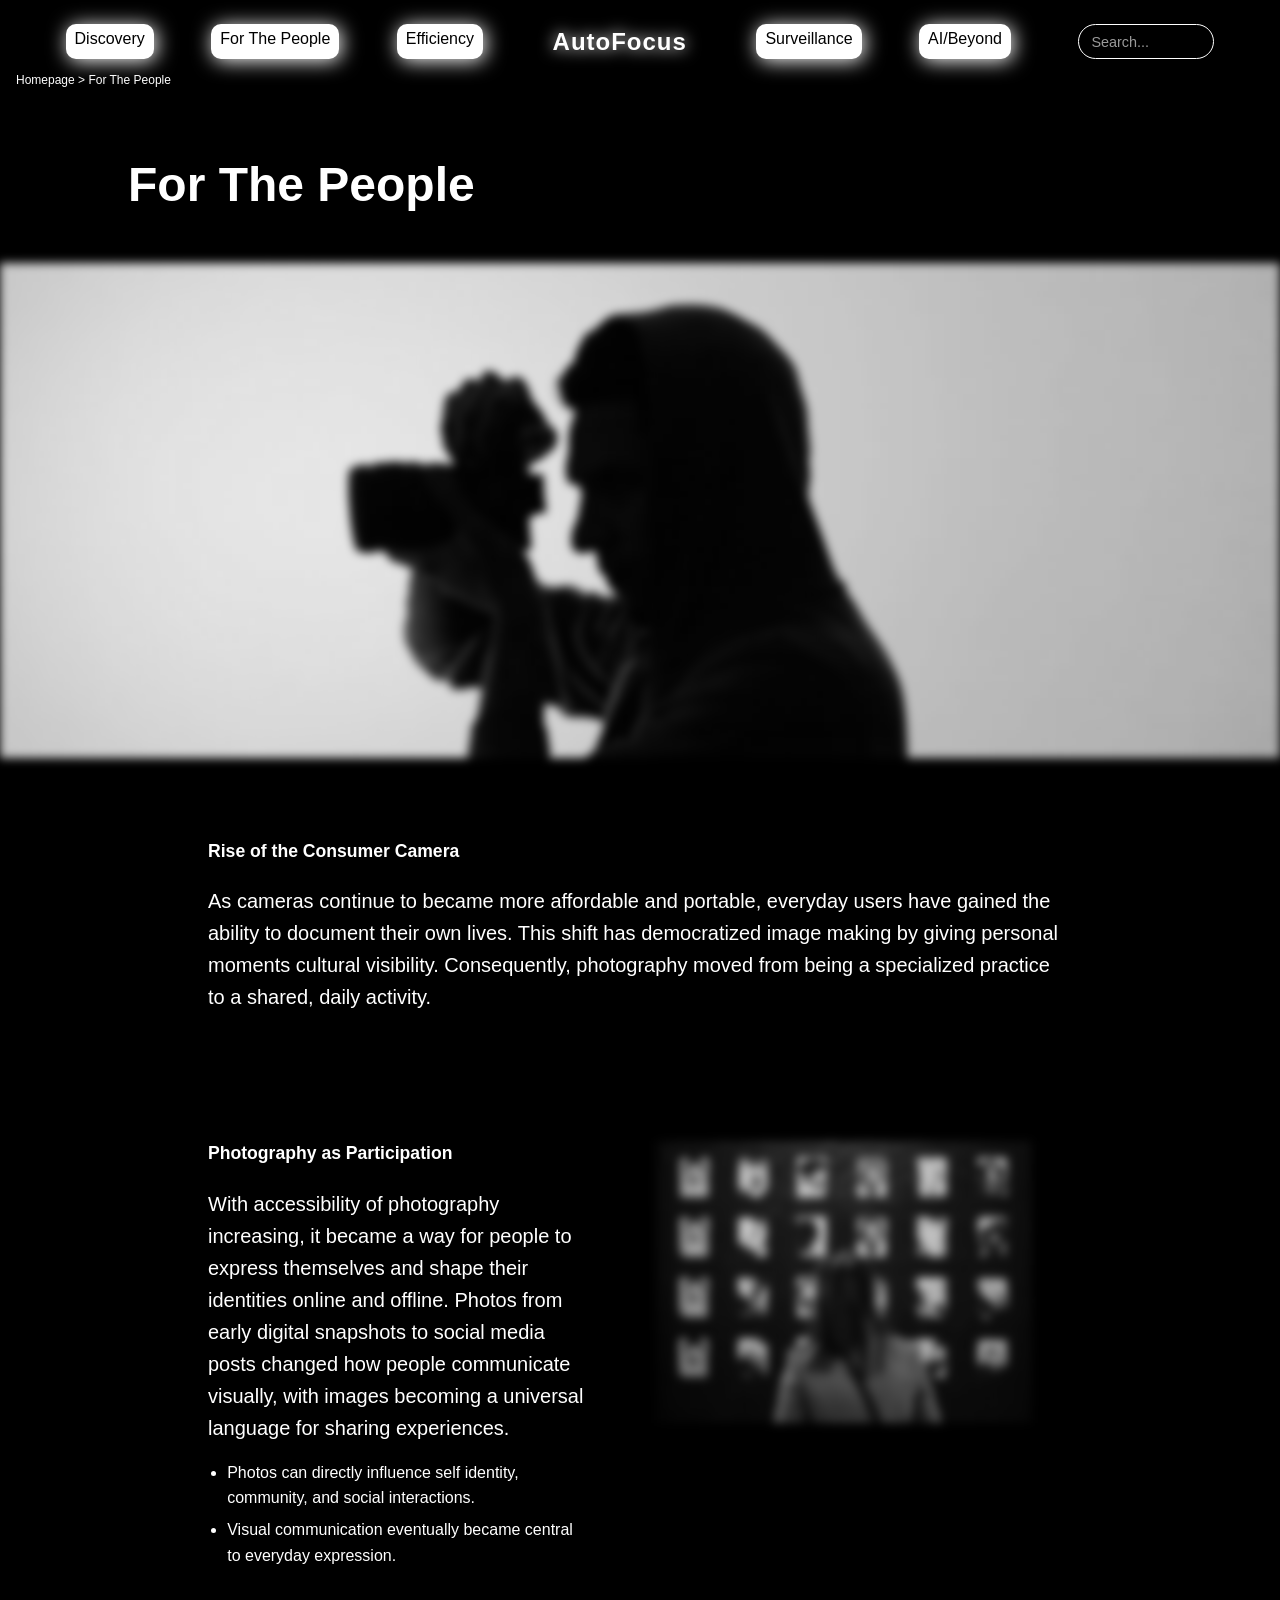
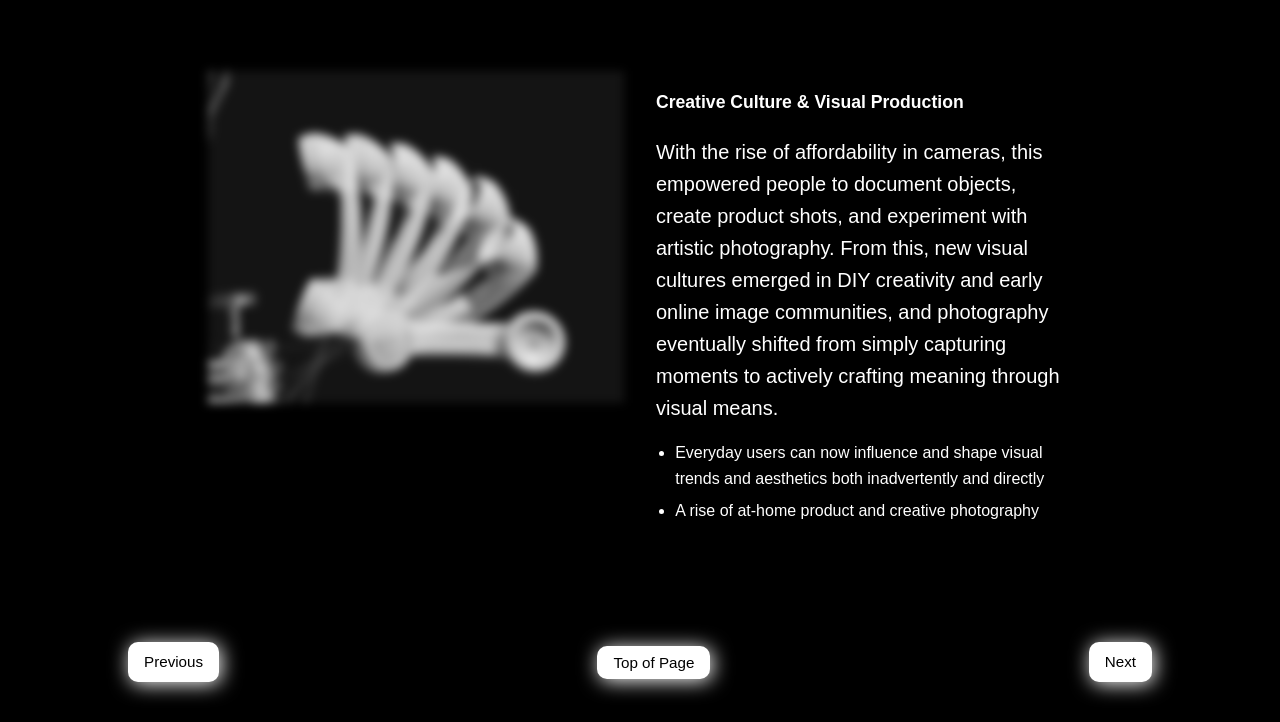
<file: ftp.html>
<!DOCTYPE html>
<html lang="en">
<head>
    <meta charset="UTF-8">
    <meta name="viewport" content="width=device-width, initial-scale=1.0">
    <meta http-equiv="X-UA-Compatible" content="ie=edge">
    <title>AutoFocus -> For The People</title>
    <link rel="stylesheet" href="css/style.css">
</head>

<!-- this is how you write a comment describing your code in HTML. the body section is for all content that is visible. Keep it here! Semantic structure is just as important as syntax. -->
<body>
    <!-- navigation bar for buttons -->
    <header class = "header-sticky">
        <nav class = "main-nav">
            <a href="discovery.html">Discovery</a>
            <a href="ftp.html">For The People</a>
            <a href="efficiency.html">Efficiency</a>
            <a href="index.html" class="logo">AutoFocus</a>
            <a href="surveillance.html">Surveillance</a>
            <a href="ai-beyond.html">AI/Beyond</a>
            <!-- <a href="search.html">Search</a> -->
            <!-- add search function (https://www.w3schools.com/howto/howto_js_filter_lists.asp) -->
            <input
                type="text"
                id="navSearch"
                placeholder="Search..."
                onkeydown="handleSearch(event)"
            />
        </nav>

<!-- adding the breadcrumbs -->
        <div class = "breadcrumb">
            <a href="index.html">Homepage</a> > For The People
        </div>
    </header>

<div class="container">

    <h1>For The People</h1>
    <!-- <h2>Home -> For The People</h2> -->
    <!-- <h3>Subpages -> About</h3> -->
	<!-- <p>Welcome to AutoFocus</p> -->
</div>

<img
    src="images/ftp.jpg"
    alt="Person taking photo"
    class="ftp-hero"
    />

    <main class="discovery-main container">

        <!-- first section -->
        <section class="discovery-section">
            <h1 class="discovery-heading">Rise of the Consumer Camera</h1>

            <p>
            As cameras continue to became more affordable and portable, everyday users have gained the ability to document their own lives. This shift has democratized image making by giving personal moments cultural visibility. Consequently, photography moved from being a specialized practice to a shared, daily activity.
            </p>
        </section>

        <!-- second section – text left, image right (same layout as Surveillance) -->
        <section class="discovery-section discovery-grid">
            <div class="discovery-text">
                <h1 class="discovery-heading">Photography as Participation</h1>

                <p>
                With accessibility of photography increasing, it became a way for people to express themselves and shape their identities online and offline. Photos from early digital snapshots to social media posts changed how people communicate visually, with images becoming a universal language for sharing experiences.
                </p>

                <ul class="discovery-list">
                    <li>Photos can directly influence self identity, community, and social interactions.</li>
                    <li>Visual communication eventually became central to everyday expression.</li>
                </ul>
            </div>

            <figure class="discovery-image">
                <img
                    src="images/photo-expression.jpg"
                    alt="Photography exhibition"
                    class="discovery-img"
                />
            </figure>
        </section>

        <!-- third section -->
        <section class="discovery-section discovery-bottom">
            <div class="discovery-bottom-right">
                <img
                    src="images/photo-visuals.jpg"
                    alt="Visuals of photography"
                    class="discovery-img"
                />
            </div>

            <div class="discovery-bottom-left">
                <h3 class="discovery-heading">Creative Culture & Visual Production</h3>

                <p>
                    With the rise of affordability in cameras, this empowered people to document objects, create product shots, and experiment with artistic photography. From this, new visual cultures emerged in DIY creativity and early online image communities, and photography eventually shifted from simply capturing moments to actively crafting meaning through visual means.
                </p>

                <ul class="discovery-list">
                    <li>Everyday users can now influence and shape visual trends and aesthetics both inadvertently and directly</li>
                    <li>A rise of at-home product and creative photography</li>
                </ul>
            </div>
        </section>

        <!-- bottom button
        <div class="home-nav">
            <a href="index.html">Home</a>
        </div> -->

        <!-- bottom page buttons -->
<div class="page-nav">
    <a href="discovery.html" class="page-prev">Previous</a>
    <!-- <a href="index.html" class="page-home">Home</a> -->
    <button onclick="topFunction()" class="page-home" id="toTopBtn"> <!-- adding a back to top function (https://www.w3schools.com/howto/howto_js_scroll_to_top.asp) -->
    Top of Page
    </button>
    <a href="efficiency.html" class="page-next">Next</a>
</div>

    </main>

<!-- search button functionality (https://www.w3schools.com/howto/howto_css_searchbar.asp) -->
<script>
function handleSearch(e) {
  if (e.key === "Enter") {
    const query = e.target.value.toLowerCase().trim();

    const pages = { //list all possible common/related entries
      "home": "index.html",
      "autofocus": "index.html",
      "discovery": "discovery.html",
      "for the people": "ftp.html",
      "people": "ftp.html",
      "ftp": "ftp.html",
      "efficiency": "efficiency.html",
      "surveillance": "surveillance.html",
      "ai": "ai-beyond.html",
      "ai/beyond": "ai-beyond.html",
      "beyond": "ai-beyond.html"
    };

    if (pages[query]) {
      window.location.href = pages[query];
    } else {
      alert("Typo? Don't think this page exists :/ Please try again!");
    }
  }
}
</script>

<!-- back to top button functionality (https://www.w3schools.com/howto/howto_js_scroll_to_top.asp)-->
 <script>
  // button itself
  const toTopBtn = document.getElementById("toTopBtn");

  // make the button visible after scrolling down
  window.onscroll = function () {
    if (document.body.scrollTop > 300 || document.documentElement.scrollTop > 300) {
      toTopBtn.style.display = "inline-block";
    } else {
      toTopBtn.style.display = "inline-block"; 
    }
  };

  // going back to top
  function topFunction() {
    window.scrollTo({
      top: 0,
      behavior: "smooth"
    });
  }
</script>

<script src="fade.js"></script>

</body>
</html>


<!-- Images used (copyright free & free use)
https://unsplash.com/photos/blurred-person-glows-at-night-in-city-lights-IBz6tZzp_C4
https://pixabay.com/photos/camera-monitoring-minimal-1723546/
https://www.pexels.com/photo/person-using-camera-1759530/
https://pixabay.com/photos/old-camera-camera-photo-camera-old-2878616/
https://pixabay.com/photos/camera-photography-kodak-6917211/
https://pixabay.com/photos/camera-photograph-camera-in-a-camera-2430047/
https://unsplash.com/photos/a-black-and-white-photo-of-a-womans-face-maJkZZPt31c
https://unsplash.com/photos/surveillance-camera-scans-and-identifies-people-adYA8qjXkT4
https://unsplash.com/photos/woman-in-gray-coat-standing-in-front-of-black-and-white-wall-OcVLsDcTPBc
https://unsplash.com/photos/a-black-and-white-photo-of-a-bunch-of-hair-dryers-38-XlBv5b8k
https://www.pexels.com/photo/black-dslr-camera-in-close-up-photography-9992338/
https://www.pexels.com/photo/white-smartphone-in-close-up-photography-9992435/
https://www.pexels.com/photo/people-holding-their-phones-3184435/
https://www.pexels.com/photo/clear-mannequin-on-dark-blue-background-8386365/
https://unsplash.com/photos/a-black-and-white-photo-of-a-mans-face-covered-in-torn-paper-xWGoK1tqxyo
https://unsplash.com/photos/a-black-and-white-photo-of-a-human-head-q2vqrjT21p0

Articles referenced:
Newhall, Beaumont. The History of Photography: From 1839 to the Present. Museum of Modern Art, 1982.
Sekula, Allan. “The Body and the Archive.” October, vol. 39, 1986, pp. 3–64.
Sontag, Susan. On Photography. Farrar, Straus and Giroux, 1977.
Goldberg, Vicki. The Power of Photography. Abbeville Press, 1991.
Rieger, O. Yale. “The Evolution of Digital Imaging.” Journal of Imaging Science and Technology, 2000.
Manovich, Lev. “Understanding Digital Photography.” In The Language of New Media. MIT Press, 2001. -->
</file>
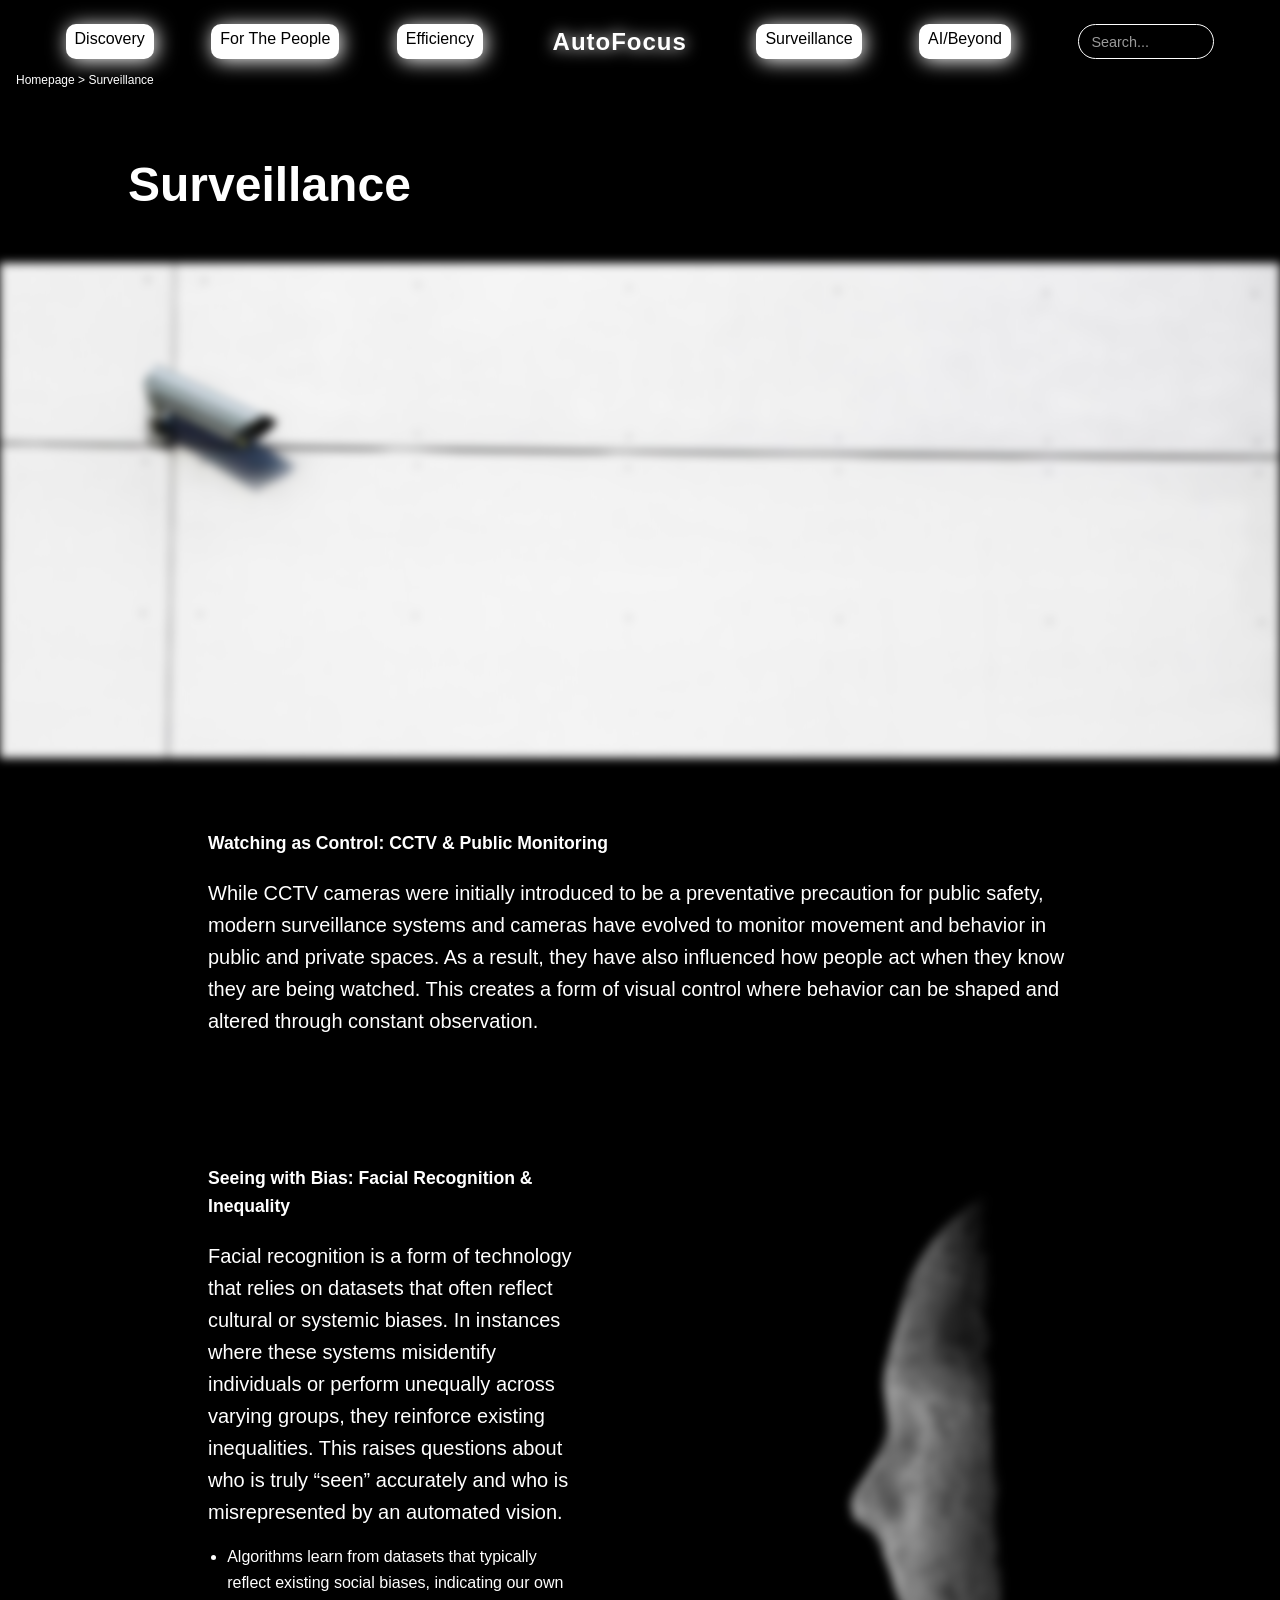
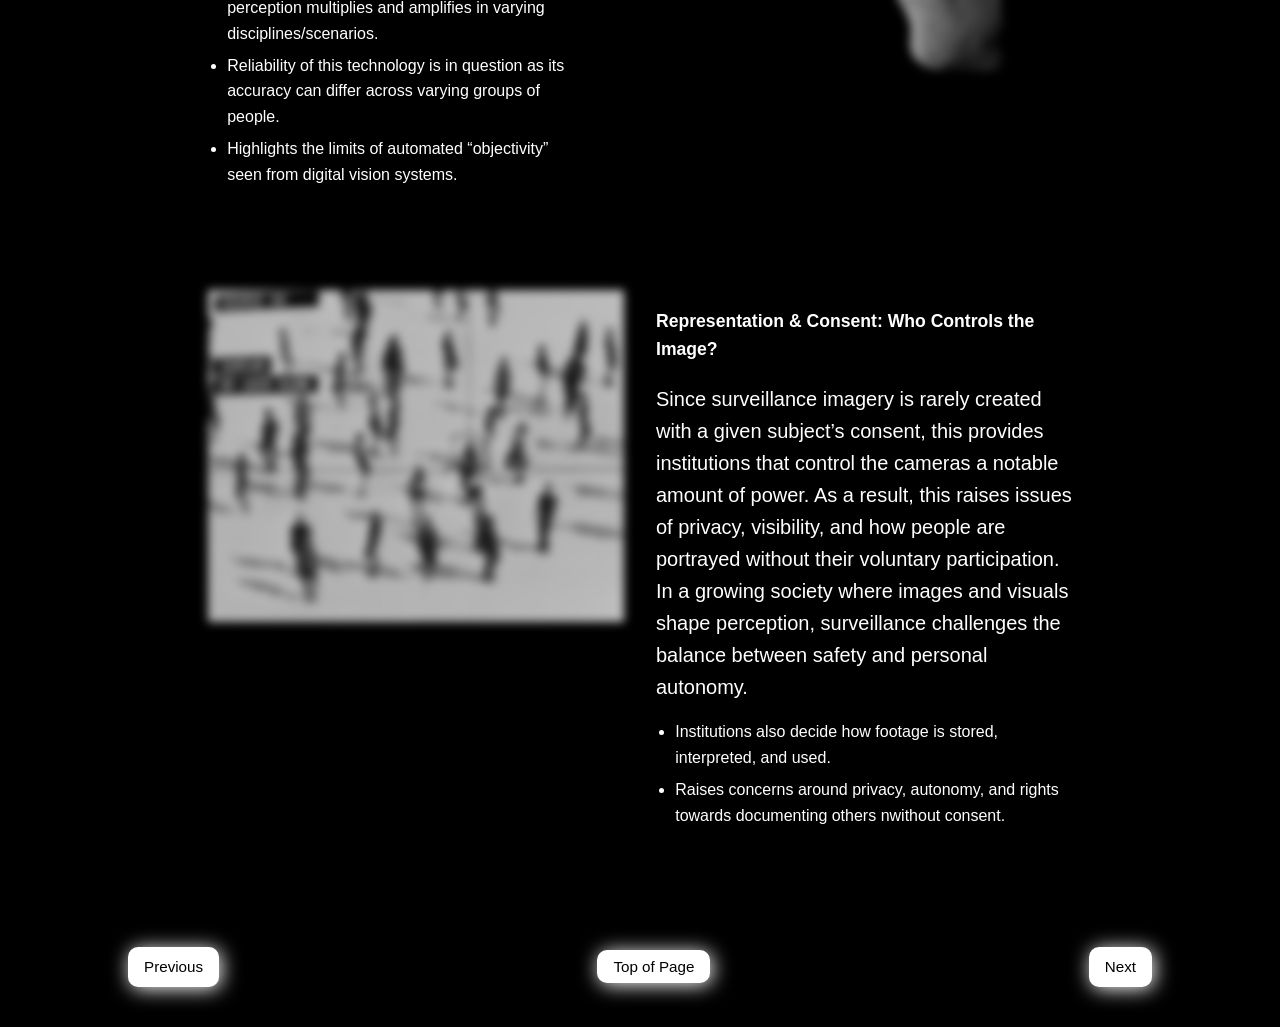
<file: surveillance.html>
<!DOCTYPE html>
<html lang="en">
<head>
    <meta charset="UTF-8">
    <meta name="viewport" content="width=device-width, initial-scale=1.0">
    <meta http-equiv="X-UA-Compatible" content="ie=edge">
    <title>AutoFocus -> Surveillance</title>
    <link rel="stylesheet" href="css/style.css">
</head>

<!-- this is how you write a comment describing your code in HTML. the body section is for all content that is visible. Keep it here! Semantic structure is just as important as syntax. -->
<body>
    <!-- navigation bar for buttons -->
    <header class = "header-sticky">
        <nav class = "main-nav">
            <a href="discovery.html">Discovery</a>
            <a href="ftp.html">For The People</a>
            <a href="efficiency.html">Efficiency</a>
            <a href="index.html" class="logo">AutoFocus</a>
            <a href="surveillance.html">Surveillance</a>
            <a href="ai-beyond.html">AI/Beyond</a>
            <!-- <a href="search.html">Search</a> -->
            <!-- add search function (https://www.w3schools.com/howto/howto_js_filter_lists.asp) -->
            <input
                type="text"
                id="navSearch"
                placeholder="Search..."
                onkeydown="handleSearch(event)"
            />
        </nav>

<!-- adding the breadcrumbs -->
        <div class = "breadcrumb">
            <a href="index.html">Homepage</a> > Surveillance
        </div>
    </header>

<div class="container">
    <h1>Surveillance</h1>
</div>
    <!-- <h2>Home -> Surveillance</h2> -->
    <!-- <h3>Subpages -> About</h3> -->
	<!-- <p>Welcome to AutoFocus</p> -->
<img
    src="images/surveillance-cam.jpg"
    alt="Surveillance camera"
    class="surveillance-hero"
/>

  <main class="discovery-main container">

    <section class="discovery-section">
      <h1 class="discovery-heading">Watching as Control: CCTV & Public Monitoring</h1>

      <!-- <h2 class="discovery-caption">Caption: Lorem Ipsum Dolor</h2> -->

      <p>
        While CCTV cameras were initially introduced to be a preventative precaution for public safety, modern surveillance systems and cameras have evolved to monitor movement and behavior in public and private spaces. As a result, they have also influenced how people act when they know they are being watched. This creates a form of visual control where behavior can be shaped and altered through constant observation.
      </p>

    </section>

    <!-- 2nd section (order it by text left, and image right) -->
    <section class="discovery-section discovery-grid">
      <div class="discovery-text">
        <h1 class="discovery-heading">Seeing with Bias: Facial Recognition & Inequality</h1>

        <!-- <h3 class="discovery-caption">Caption: Lorem Ipsum Dolor</h3> -->

        <p>
        Facial recognition is a form of technology that relies on datasets that often reflect cultural or systemic biases. In instances where these systems misidentify individuals or perform unequally across varying groups, they reinforce existing inequalities. This raises questions about who is  truly “seen” accurately and who is misrepresented by an automated vision.
        </p>

        <ul class="discovery-list">
          <li>Algorithms learn from datasets that typically reflect existing social biases, indicating our own perception multiplies and amplifies in varying disciplines/scenarios.</li>
          <li>Reliability of this technology is in question as its accuracy can differ across varying groups of people.</li>
          <li>Highlights the limits of automated “objectivity” seen from digital vision systems.</li>
        </ul>

      </div>

      <!-- image column (remember to put it on the right since it’s second in flex row) -->
      <figure class="discovery-image">
        <img
        src="images/facial-recog.jpg"
        alt="Facial recognition"
        class="discovery-img"
        />
      </figure>
    </section>

    <!-- third half for left image and text on right (invert discovery page) -->
    <section class="discovery-section discovery-bottom">
      <div class="discovery-bottom-right">
        <img
          src="images/consent-surv.jpg"
          alt="Surveillance without consent"
          class="discovery-img"
        />
      </div>

      <div class="discovery-bottom-left">
        <h3 class="discovery-heading">Representation & Consent: Who Controls the Image?</h3>

        <p>
        Since surveillance imagery is rarely created with a given subject’s consent, this provides institutions that control the cameras a notable amount of power. As a result, this raises issues of privacy, visibility, and how people are portrayed without their voluntary participation. In a growing society where images and visuals shape perception, surveillance challenges the balance between safety and personal autonomy.
        </p>

        <ul class="discovery-list">
          <li>Institutions also decide how footage is stored, interpreted, and used.</li>
          <li>Raises concerns around privacy, autonomy, and rights towards documenting others nwithout consent.</li>
        </ul>
      </div>
    </section>

    <!-- home button for future bottom buttons-->
    <!-- <div class="home-nav">
      <a href="index.html">Home</a>
    </div> -->

    <!-- bottom page buttons -->
    <div class="page-nav">
        <a href="efficiency.html" class="page-prev">Previous</a>
        <!-- <a href="index.html" class="page-home">Home</a> -->
        <button onclick="topFunction()" class="page-home" id="toTopBtn"> <!-- adding a back to top function (https://www.w3schools.com/howto/howto_js_scroll_to_top.asp) -->
        Top of Page
        </button>
        <a href="ai-beyond.html" class="page-next">Next</a>
    </div>

  </main>

<!-- search button functionality (https://www.w3schools.com/howto/howto_css_searchbar.asp) -->
<script>
function handleSearch(e) {
  if (e.key === "Enter") {
    const query = e.target.value.toLowerCase().trim();

    const pages = { //list all possible common/related entries
      "home": "index.html",
      "autofocus": "index.html",
      "discovery": "discovery.html",
      "for the people": "ftp.html",
      "people": "ftp.html",
      "ftp": "ftp.html",
      "efficiency": "efficiency.html",
      "surveillance": "surveillance.html",
      "ai": "ai-beyond.html",
      "ai/beyond": "ai-beyond.html",
      "beyond": "ai-beyond.html"
    };

    if (pages[query]) {
      window.location.href = pages[query];
    } else {
      alert("Typo? Don't think this page exists :/ Please try again!");
    }
  }
}
</script>

<!-- back to top button functionality (https://www.w3schools.com/howto/howto_js_scroll_to_top.asp)-->
 <script>
  // button itself
  const toTopBtn = document.getElementById("toTopBtn");

  // make the button visible after scrolling down
  window.onscroll = function () {
    if (document.body.scrollTop > 300 || document.documentElement.scrollTop > 300) {
      toTopBtn.style.display = "inline-block";
    } else {
      toTopBtn.style.display = "inline-block"; 
    }
  };

  // going back to top
  function topFunction() {
    window.scrollTo({
      top: 0,
      behavior: "smooth"
    });
  }
</script>

<script src="fade.js"></script>

</body>
</html>


<!-- Images used (copyright free & free use)
https://unsplash.com/photos/blurred-person-glows-at-night-in-city-lights-IBz6tZzp_C4
https://pixabay.com/photos/camera-monitoring-minimal-1723546/
https://www.pexels.com/photo/person-using-camera-1759530/
https://pixabay.com/photos/old-camera-camera-photo-camera-old-2878616/
https://pixabay.com/photos/camera-photography-kodak-6917211/
https://pixabay.com/photos/camera-photograph-camera-in-a-camera-2430047/
https://unsplash.com/photos/a-black-and-white-photo-of-a-womans-face-maJkZZPt31c
https://unsplash.com/photos/surveillance-camera-scans-and-identifies-people-adYA8qjXkT4
https://unsplash.com/photos/woman-in-gray-coat-standing-in-front-of-black-and-white-wall-OcVLsDcTPBc
https://unsplash.com/photos/a-black-and-white-photo-of-a-bunch-of-hair-dryers-38-XlBv5b8k
https://www.pexels.com/photo/black-dslr-camera-in-close-up-photography-9992338/
https://www.pexels.com/photo/white-smartphone-in-close-up-photography-9992435/
https://www.pexels.com/photo/people-holding-their-phones-3184435/
https://www.pexels.com/photo/clear-mannequin-on-dark-blue-background-8386365/
https://unsplash.com/photos/a-black-and-white-photo-of-a-mans-face-covered-in-torn-paper-xWGoK1tqxyo
https://unsplash.com/photos/a-black-and-white-photo-of-a-human-head-q2vqrjT21p0

Articles referenced:
Newhall, Beaumont. The History of Photography: From 1839 to the Present. Museum of Modern Art, 1982.
Sekula, Allan. “The Body and the Archive.” October, vol. 39, 1986, pp. 3–64.
Sontag, Susan. On Photography. Farrar, Straus and Giroux, 1977.
Goldberg, Vicki. The Power of Photography. Abbeville Press, 1991.
Rieger, O. Yale. “The Evolution of Digital Imaging.” Journal of Imaging Science and Technology, 2000.
Manovich, Lev. “Understanding Digital Photography.” In The Language of New Media. MIT Press, 2001. -->
</file>
<file: css/style.css>
:root {
    font-size: 16px; 
}

/* main canvas */
body {
    background-color: #000000;
    color: #ffffff;
    font-family: Arial, Helvetica, sans-serif;
    margin: 0;
    line-height: 1.6;
}

* {
    scroll-behavior: smooth;
}

/* section for text & layout adjustments */
.container {
    margin: auto;
    width: 80vw;
    padding: 0.5rem;
}

h1,
h2,
h3{
    font-size: 2rem;
}

p {
    font-size: 0.875rem;
    color: #ffffff;
}

.column {
    float: left;
    width: 50%;
}

.row:after {
    content: "";
    display: table;
    clear: both;
}

/* sticky function for progressive page functions (think navigation bar when scrolling) */
.sticky {
    top: 0;
    width: 100%;
    position: sticky;
    background-color: white;
    filter: drop-shadow(2px 2px 20px red);
}

.left {
    float: left;
    margin: 5px;
}

.right {
    float: right;
}

div.relative {
    position: relative;
    border: 1px solid white;
}

div.absolute {
    position: absolute;
    right: 0px;
    height: 200px;
    width: 200px;
    border: 1px solid white;
}

div.absolute-2 {
    position: absolute;
    right: 80vw;
    z-index: -1;
}

/* adding more effects to button */
.backtotop {
    position: fixed;
    right: 0.5%;
    bottom: 1%;
    font-size: 2rem;
    border-radius: 50%;
    width: 50px;
    height: 50px;
    background-color: white;
    filter: drop-shadow(2px 2px 20px white);
    text-align: center;
}

/* adding spacing for buttons */
.container nav {
    margin-bottom: 1.5rem;
    margin-top: 2rem;
}

/* 
.section-button {
    margin-bottom: 1rem;
    display: inline-block;
} */

img {
    width: 100%;
    height: auto;
}

/* getting the image to display properly from either edge with full vw & spacing (hero func) - https://www.w3schools.com/howto/howto_css_hero_image.asp*/
.hero-img{
    width: 100%; 
    height: 75vh;
    object-fit: cover;
    object-position: top;
    display: block;
    /* margin: 0; */
    /* margin-left: calc(50%  50vw); */
}

.hero-intro {
    display: flex;
    align-items: center;
    /* justify-content: center; */
    gap: 2rem;
    flex-wrap: wrap; /*(https://www.w3schools.com/cssref/css3_pr_flex-wrap.php)*/
}

.hero-intro nav {
    margin-top: 0;
    margin-bottom: 0;
}

.hero-intro h3 {
    margin-top: 0;
}

.hero-intro h3 {
    margin-top: 0.5rem;
    position: relative;
    top: 10px;
} 

/* 
h1,
h2,
h3 {
    margin-top: 3rem;
    font-family: sans-serif;
    letter-spacing: -0.1rem;
} */

h1 {
    font-size: 3rem;
}

h2 {
    font-size: 2.5rem;
}

h3 {
    font-size: 2rem;
}

p {
    font-size: 0.875rem;
}

.parent {
    display: flex;
    justify-content: center;
    align-items: center;
}

/* getting the 2 images at the bottom of the homepage to align correctly via flexbox wrapper (https://www.w3schools.com/css/css3_flexbox_container.asp) & (https://www.w3schools.com/cssref/css3_pr_flex-wrap.php)*/
.bottom-row {
    display: flex;
    justify-content: space-between;
    gap: 1rem;
    margin-top: 2rem;
}

.bottom-item {
    /* width: 48%; */
    flex: 1;
    display: flex;
    flex-direction: column;
}

.bottom-item nav{
    margin-top: 2rem;
    margin-bottom: 0.75rem;
    margin-left: 7rem;
}

.bottom-item p{
    margin-top: 0.75rem;
    padding-right: 1rem;
    padding-left: 7rem;
}

.bottom-img {
    width: 100%;
    height: 380px;
    object-fit: cover;
    object-position: center; /*image crop from top to bottom evenly*/
    /* display: block; */
}

.bottom-buttons {
    padding-left: 2rem;
}

.home-container {
    text-align: center;
}

.home-container nav {
    margin-top: 2rem;
    margin-bottom: 2rem;
}

@media (min-width: 800px) {
    img {
        width: 49vw;
    }

    p {
        font-size: 1.25rem;
    }
}

nav a {
    text-decoration: none;
    padding: 9px;
    filter: drop-shadow(2px 2px 10px white);
    font-family: sans-serif;
    background-color: white;
    border: 0;
    line-height: 0.8em;
    border-radius: 10px;
    white-space: nowrap;
}

a:link {
    color: black;
}

a:visited {
    color: black;
}

a:hover {
    color: red;
    transition: 1.5s;
}

figcaption {
    font-family: monospace;
    font-size: 0.75rem;
    color: slategrey;
    text-transform: uppercase;
}

blockquote {
    font-style: italic;
    text-indent: -0.45em;
    quotes: "“" "”" "‘" "’";
}

blockquote::before {
    content: open-quote;
}

blockquote::after {
    content: close-quote;
}
/* adding the button functionality to the page */

button-2 {
    padding: 20px;
    margin: 20px;
    filter: drop-shadow(2px 2px 10px white);
    font-family: monospace;
    text-transform: uppercase;
    background-color: white;
    border: 0;
    display: inline-block;
}

button a {
    text-decoration: none;
}

/* hover effects for the button */
button a:hover {
    filter: drop-shadow(3px 3px 20px white);
}

/* adding the navigation bar via sticky */
.header-sticky {
    position: sticky;
    top: 0;
    z-index: 100;
    background-color: black;
    padding-top: 1rem; /*adding a gap for meeting the top of the page*/
    padding-bottom: 0.5rem; /*gap for meeting the top of breadcrumbs/anything below*/
}

/* navigation buttons */
.main-nav{
    padding: 0.5rem 1rem;
}

.main-nav a{
    margin-right: 0.5rem;
}

.main-nav {
    display: flex;
    justify-content: space-evenly;
}
/* 
.main-nav a {
    flex: 1;
    text-align: center;
} */

/* including the breadcrumb functionality below the navigation bar */
.breadcrumb {
    padding: 0.25rem 1rem 0.5rem;
    font-family: sans-serif;
    font-size: 0.75rem;
    color: white;
}

.breadcrumb a {
    color: white;
    text-decoration: none;
}

.breadcrumb a:hover {
    color: red;
}

/* adding restrictions/boundaries (aka breakpoints for diff devices) */

/* section for max width of 1024px */
@media screen and (max-width: 1024px) {
    body {
        font-size: 0.97rem;
    }

    .container {
        width: 85vw;
        padding: 1.5rem;
    }

    h1 {
        font-size: 2.5rem;
    }

    h2 {
        font-size: 2.25rem;
    }

    p{
        font-size: 0.95rem;
        line-height: 1.75;
    }
}

/* section for max width of 768px */
@media screen and (max-width: 768px) {
    body {
        font-size: 0.95rem;
    }

    .container {
        width: 90vw;
        padding: 1.25rem
    }

    h1 {
        font-size: 2.4rem;
    }

    h2 {
        font-size: 2rem;
    }

    p {
        font-size: 0.9rem;
        line-height: 1.65;
    }
}

/* section for max width of 600px */
@media screen and (max-width: 600px) {
    body {
        font-size: 0.93rem;
    }

    .container {
        width: 95vw;
        padding: 1rem;
    }

    h1 {
        font-size: 2.1rem;
    }

    h2 {
        font-size: 1.8rem;
    }

    p {
        font-size: 0.9rem;
        line-height: 1.6;
    }
}

/* section for max width of 480px */
@media screen and (max-width: 480px) {
    body {
        font-size: 0.9rem;
    }

    .container {
        width: 98vw;
        padding: 0.9rem;
    }

    h1 {
        font-size: 1.8rem;
    }

    h2 {
        font-size: 1.5rem;
    }

    p {
        font-size: 0.88rem;
        line-height: 1.55;
    }
}

/* section for max width of 320px */
@media screen and (max-width: 320px) {
    body{ 
        font-size: 0.88rem;
    }

    .container {
        width: 100vw;
        padding: 0.75rem;
    }

    h1 {
        font-size: 1.5rem;
    }

    h2 {
        font-size: 1.3rem;
    }

    p {
        font-size: 0.85rem;
        line-height: 1.5;
    }
}

/* formatting for autofocus becoming a logo (https://www.w3schools.com/bootstrap5/tryit.asp?filename=trybs_navbar_brand2&stacked=h)*/
.main-nav a.logo {
    background: none;
    padding: 8px 12px;
    color: white;
    font-size: 1.5rem;
    font-weight: 700;
    letter-spacing: 1px;
    filter: drop-shadow(0 0 8px white);
    border-radius: 0;
}

/* to maintain the red hover effect */
.main-nav a.logo:hover {
    color: red;
    filter: drop-shadow(0 0 12px red);
    transition: 1.5s;
}

.discovery-hero {
    width: 100vw;
    margin-left: 50%;
    transform: translateX(-50%); /*x axis specific positioning (https://www.w3schools.com/cssref/func_translatex.php)*/
    display: block;
    /* height: 55vh;
    object-fit: cover;
    object-position: center; */
}

.discovery-section {
    background-color: #000;
    color: #fff;
    padding: 2.5rem 4rem;
}

.discovery-section + .discovery-section {
    margin-top: 0; /* to keep the sections connected */
}

.discovery-label {
    font-size: 0.9rem;
    letter-spacing: 0.12em;
    text-transform: uppercase;
    margin-bottom: 0.75rem;
}

.discovery-heading {
    font-size: 1.1rem;
    font-weight: 600;
    margin-bottom: 0.75rem;
}

.discovery-section p {
    line-height: 1.6;
    margin-bottom: 1rem;
}

.discovery-list {
    margin: 0;
    padding-left: 1.2rem;
    list-style: disc;
}

.discovery-list li {
    margin-bottom: 0.4rem;
}

.discovery-grid {
    display: flex;
    flex-direction: column;
    gap: 2.5rem;
    margin-top: 0;
}

.discovery-left,
.discovery-right {
    flex: 1;
}

.discovery-img {
    width: 100%;
    height: auto;
    display: block;
    margin-bottom: 1rem;
}

.discovery-img-small {
    max-height: 220px;
    object-fit: cover;
}

/*basic timeline (https://www.w3schools.com/howto/howto_css_timeline.asp)*/ 
.discovery-timeline {
    margin-top: 14rem;
}

.discovery-timeline-line {
    position: relative;
    height: 2px;
    background-color: #fff;
    margin-bottom: 0.75rem;
}

.discovery-timeline-line .dot {
    position: absolute;
    top: 50%;
    width: 10px;
    height: 10px;
    border-radius: 999px;
    background-color: #fff;
    transform: translateY(-50%);
}

/*break each division of the timeline into seperate categories*/
.discovery-timeline-line .dot-left  {left: 0;}
.discovery-timeline-line .dot-mid   {left: 50%; transform: translate(-50%, -50%);}
.discovery-timeline-line .dot-right {right: 0;}

.discovery-timeline-labels {
    display: flex;
    justify-content: space-between;
    font-size: 0.8rem;
}

/* layout for the bottom section */
.discovery-bottom {
    margin-top: 0;
    display: flex;
    flex-direction: column;
    gap: 2rem;
}

.discovery-bottom-left {
    flex: 1.2;
}

.discovery-bottom-right {
    flex: 1;
}

.home-nav {
    text-align: center;
    margin: 3rem 0 2rem;
}


/* get buttons to work again at the bottom of surv & ftp */
/* more button layouts */
.home-nav a {
    display: inline-block;
    background-color: white;
    color: black;
    text-decoration: none;
    padding: 4px 10px;          
    border-radius: 10px;
    filter: drop-shadow(2px 2px 10px white);
}

.home-nav a:visited {
    color: black;
}

.home-nav a:hover {
    color: red;
}

/* discovery page breakpoint updates*/
@media (min-width: 800px) {
    .discovery-section {
        padding: 3rem 5rem;
    }

    .discovery-grid {
        flex-direction: row;
    }

    .discovery-bottom {
        flex-direction: row;
        align-items: flex-start;
    }
}

@media (max-width: 799px) {
    .discovery-section {
        padding: 2rem 1.5rem;
    }
}

/* surveillance page (modified duplicate of discovery page from prior)*/
.discovery-grid {
  display: flex;
  flex-direction: column;
  gap: 2rem;
  margin-top: 3rem;
}

.discovery-grid .discovery-text,
.discovery-grid .discovery-image {
  flex: 1;
}

.discovery-bottom {
  display: flex;
  flex-direction: column;
  gap: 2rem;
  margin-top: 3rem;
}

.discovery-bottom-left,
.discovery-bottom-right {
  flex: 1;
}

@media (min-width: 800px) {
  .discovery-grid,
  .discovery-bottom {
    flex-direction: row;
    align-items: flex-start;
  }
}

.surveillance-hero {
  width: 100vw;
  height: 55vh;
  object-fit: cover;
  object-position: top;
  display: block;
  object-fit: cover;
  object-position: top;
}

/* section for (for the people) - crop */
.ftp-hero {
  width: 100%;
  height: 55vh;
  object-fit: cover;
  object-position: 50% 35%;
}

/* section for (efficiency) - crop */
.efficiency-hero {
    width: 100vw;
    height: 55vh;         
    object-fit: cover;    
    object-position: 50% 16%;
    /* margin-left: 50%;
    transform: translateX(-50%); */
    display: block;
}

.crop-img {
    height: 500px;       
    object-fit: cover;   
    object-position: center; 
}

/* section for ai/beyond */
.ai-beyond-hero {
    width: 100vw;
    height: 55vh;
    object-fit: cover;
    object-position: 50% 55%;  
    /* margin-left: 50%; */
    /* transform: translateX(-50%); */
    display: block;
}


/*formatting for previous & next page buttons at bottom (https://www.w3schools.com/howto/howto_css_next_prev.asp)*/
.page-nav {
    display: flex;
    justify-content: space-between;
    align-items: center;
    margin: 4rem auto 2rem;
    max-width: 80vw;     
}

.page-nav a {
    background-color: white;
    color: black;
    text-decoration: none;
    padding: 4px 12px;
    border-radius: 10px;
    filter: drop-shadow(2px 2px 10px white);
}

.page-nav a:hover {
    color: red;
}

.page-home {
    margin: 0 auto;
}

/* search function section */
#navSearch {
  background: black;
  color: white;
  border: 1px solid white;
  border-radius: 20px;
  width: 110px;
  padding: 6px 12px;
  font-size: 0.9rem;
  outline: none;
  margin-left: 10px;
}

#navSearch::placeholder {
  color: rgba(255, 255, 255, 0.6);
}

#navSearch:focus {
  box-shadow: 0 0 8px white;
}

/* back to top button formatting & matching formats to other buttons*/
.page-nav button {
    background-color: white;
    color: black;
    border: none;
    padding: 4px 12px;
    border-radius: 10px;
    filter: drop-shadow(2px 2px 10px white);
    cursor: pointer;
    font-family: inherit;
}

/* getting the back to top button to match other buttons */
.page-nav a,
.page-nav button {
  font-family: inherit;
  font-size: 0.95rem;        /* match nav size */
  font-weight: 500;
  padding: 8px 16px;
  border-radius: 10px;
  background: white;
  color: black;
  border: none;
  text-decoration: none;
  cursor: pointer;
  transition: color 1.5s ease;

  /* glow & fade effect
  box-shadow: 0 0 0 rgba(255,255,255,0);
  transition: 
    box-shadow 0.6s ease,
    background-color 0.3s ease,
    transform 0.2s ease;*/
} 

.page-nav a:hover,
.page-nav button:hover {
  color: red; 
}

.page-nav button:hover {
    color: red;
}

/* --- adding a blur/hover image effect for more interaction (https://yek99kr.github.io/typo/index.html) (https://www.codeblocq.com/2016/05/Blur-Image-on-Hover-with-CSS/) (https://www.w3schools.com/cssref/func_blur.php) */
.discovery-img,
.discovery-hero,
.surveillance-hero,
.ftp-hero,
.efficiency-hero,
.ai-beyond-hero,
.hero-img,
.bottom-img,
.crop-img {
  filter: blur(5px);
  transition: filter 1.25s ease;
}

.discovery-img:hover,
.discovery-hero:hover,
.surveillance-hero:hover,
.ftp-hero:hover,
.efficiency-hero:hover,
.ai-beyond-hero:hover,
.hero-img:hover,
.bottom-img:hover,
.crop-img:hover {
  filter: blur(0);
}

/* --- adding a fade in/out effect to all pages (https://www.w3schools.com/w3css/tryit.asp?filename=tryw3css_ref_animate-fading), (https://www.w3schools.com/JQuery/eff_fadeout.asp), (https://www.w3schools.com/w3css/w3css_animate.asp), (https://www.w3schools.com/jquery/jquery_fade.asp#:~:text=The%20jQuery%20fadeToggle()%20method%20toggles%20between%20the%20fadeIn(),()%20will%20fade%20them%20out.), (https://www.w3schools.com/css/css3_transitions.asp)--- */
body.page-fade {
  opacity: 0;
  animation: pageFadeIn 0.8s ease forwards;
}

body.fade-out {
  animation: pageFadeOut 0.6s ease forwards;
}

@keyframes pageFadeIn {
  from { opacity: 0; }
  to   { opacity: 1; }
}

@keyframes pageFadeOut {
  from { opacity: 1; }
  to   { opacity: 0; }
}

/* accessibility: if someone prefers reduced motion */
@media (prefers-reduced-motion: reduce) {
  body.page-fade,
  body.fade-out {
    animation: none !important;
    opacity: 1 !important;
  }
}

/* re-organising the layout for a mobile viewing expereince (specifically vertical orientations) */
@media (max-width: 900px) {
  .main-nav {
    flex-wrap: wrap;
    justify-content: center;
    gap: 14px;
    padding: 18px 12px;
  }

  /* change the search input for the vertical's smaller width */
  .search-input {
    width: 160px;       
    max-width: 60vw;
    flex: 0 0 auto;
  }
}

/* stack the homepage sections (make it concise) */
@media (max-width: 900px) {
  .top-row,
  .bottom-row {
    flex-direction: column;
    align-items: center;
    gap: 24px;
  }

  .top-item,
  .bottom-item {
    width: 100%;
    max-width: 720px;
  }

  .top-img,
  .bottom-img {
    width: 100%;
    height: auto;
    display: block;
  }
}

@media (max-width: 520px) {
  .nav-button {
    font-size: 14px;
    padding: 10px 16px;
  }

  .search-input {
    width: 140px;
  }
}
</file>
